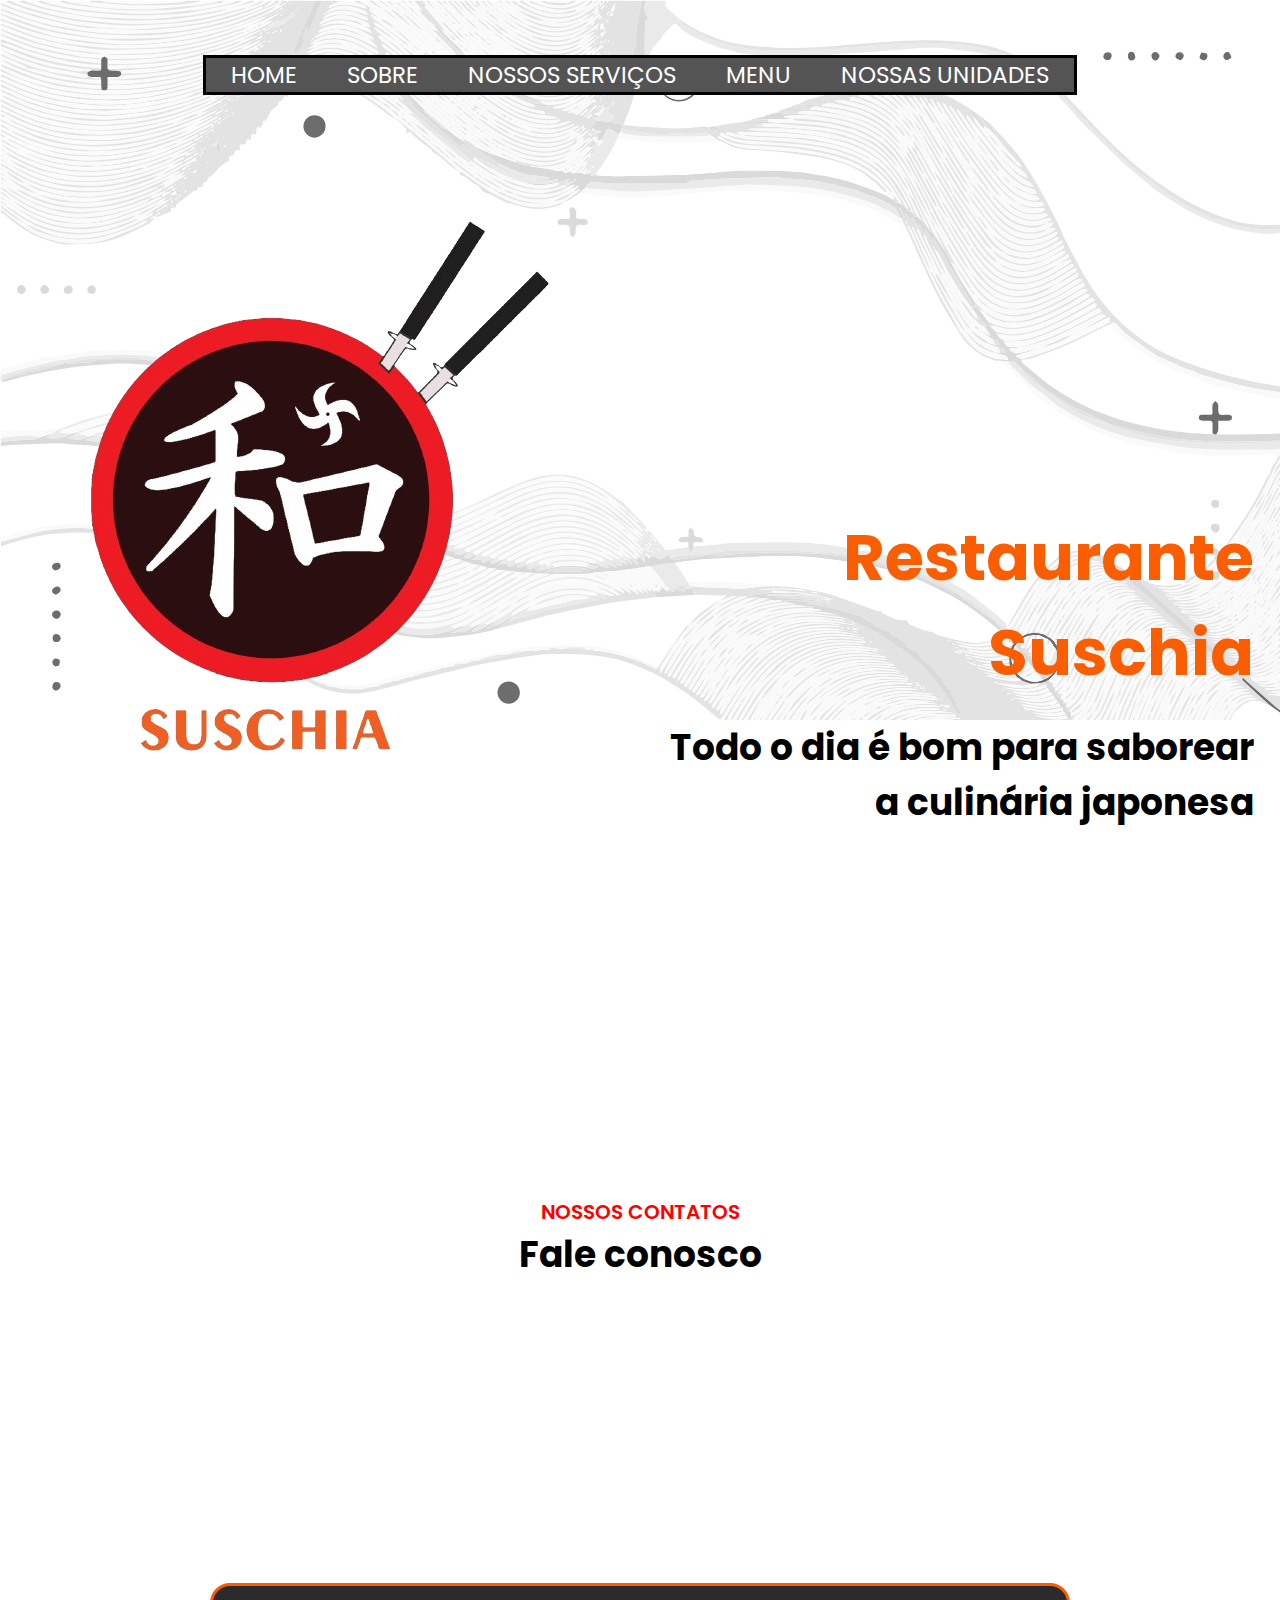
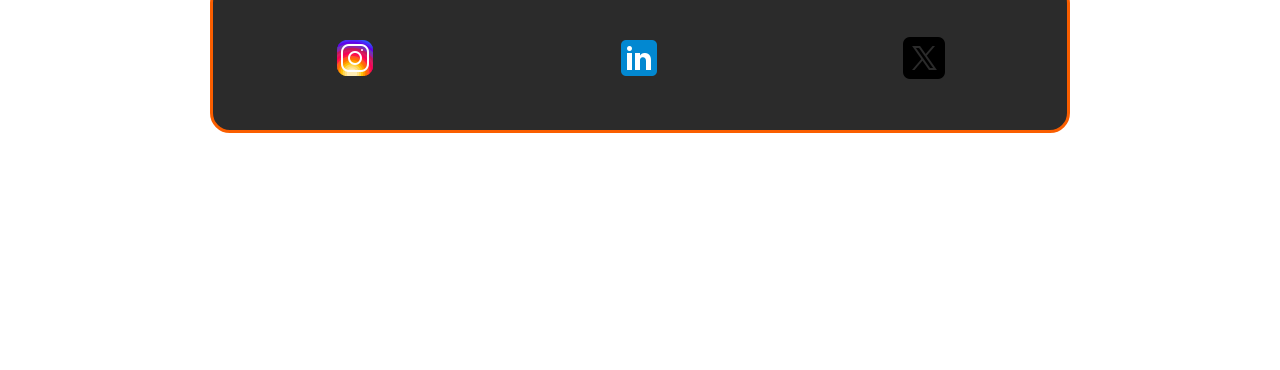
<file: index.html>
<!DOCTYPE hmtl>
<html lang="pt-br">
    <head>
        <meta charset="UTF-8">
        <meta http-equiv="X-UA-Compatible" content="IE=edge">
        <meta name="viewport" content="width=device-width, initial-scale=1.0"/>
        <title>Home.com</title>
        <link rel="stylesheet" href="SStyle.css">
        <link rel="stylesheet" href="https://cdnjs.cloudflare.com/ajax/libs/font-awesome/6.5.2/css/all.min.css"/>   
    </head>
    <body>

        <!--Aqui começa o home-->
        <section class="max-width bg" id="home">
            <div class="container">
                <div class="menu">
                    <div class="desktop-menu">
                        <ul>
                            <li><a href="index.html">HOME</a></li>
                            <li><a href="Sobre.html">SOBRE</a></li>
                            <li><a href="Serviços.html">NOSSOS SERVIÇOS</a></li>
                            <li><a href="Projeto.html">MENU</a></li>
                            <li><a href="Unidades.html">NOSSAS UNIDADES</a></li>
                        </ul>
                    </div>
                    <div class="mobile-menu" onclick="myFuction()">
                        <i class="fa-solid fa-bars color-preto"></i>
                        <ul id="myLinks">
                            <li><a href="index.html">HOME</a></li>
                            <li><a href="Sobre.html">SOBRE</a></li>
                            <li><a href="Serviços.html">NOSSOS SERVIÇOS</a></li>
                            <li><a href="Projeto.html">MENU</a></li>
                            <li><a href="Unidades.html">NOSSAS UNIDADES</a></li>
                        </ul>
                    </div>
                </div>
                <div class="call">
                    <div class="left">                       
                        <div class="container">
                            <img src="img/Logo_do_suschia-removebg-preview (2).png" id="">                               
                         </div>
                    </div>
                    <div class="right">
                        <h1 class="color-laranja text-gd">Restaurante Suschia</h1>
                        <h2 class="text-md color-preto">Todo o dia é bom para saborear a culinária japonesa</h2>
                    </div>
                </div>
            </div>
            <div class="container">
                <div class="content">
                    <div class="titulo">
                        <span class="text-title color-vermelho">NOSSOS CONTATOS</span>
                        <h2 class="text-md color-preto" id="fonte">Fale conosco</h2>
                    </div>
                    <div class="down" id="beb-1">
                        <a href="https://www.instagram.com/suschiaenterpriseltdabrasil/?next=%2F"><img src="img/icons8-instagram-48.png"></a>
                        <a href="https://www.linkedin.com/in/tv-novelas-hd-980542238/"><img src="img/icons8-linkedin-48.png"></a>
                        <a href="https://x.com/SushiaLtdt"><img src="img/icons8-twitterx-50.png"></a>
                    </div>
                </div>
            </div>
            <script>
               function myFuction(){
                var x = document.getElementById("myLinks")
                if (x.style.display === "block"){
                    x.style.display = "none";
                }else{
                    x.style.display = "block"
                }
               }
       
            </script>
            
        </section>

        <!--Aqui começa o about-->

        

        <!--Aqui começa o service-->
        
        
        
        
    </body>
</html>
</file>
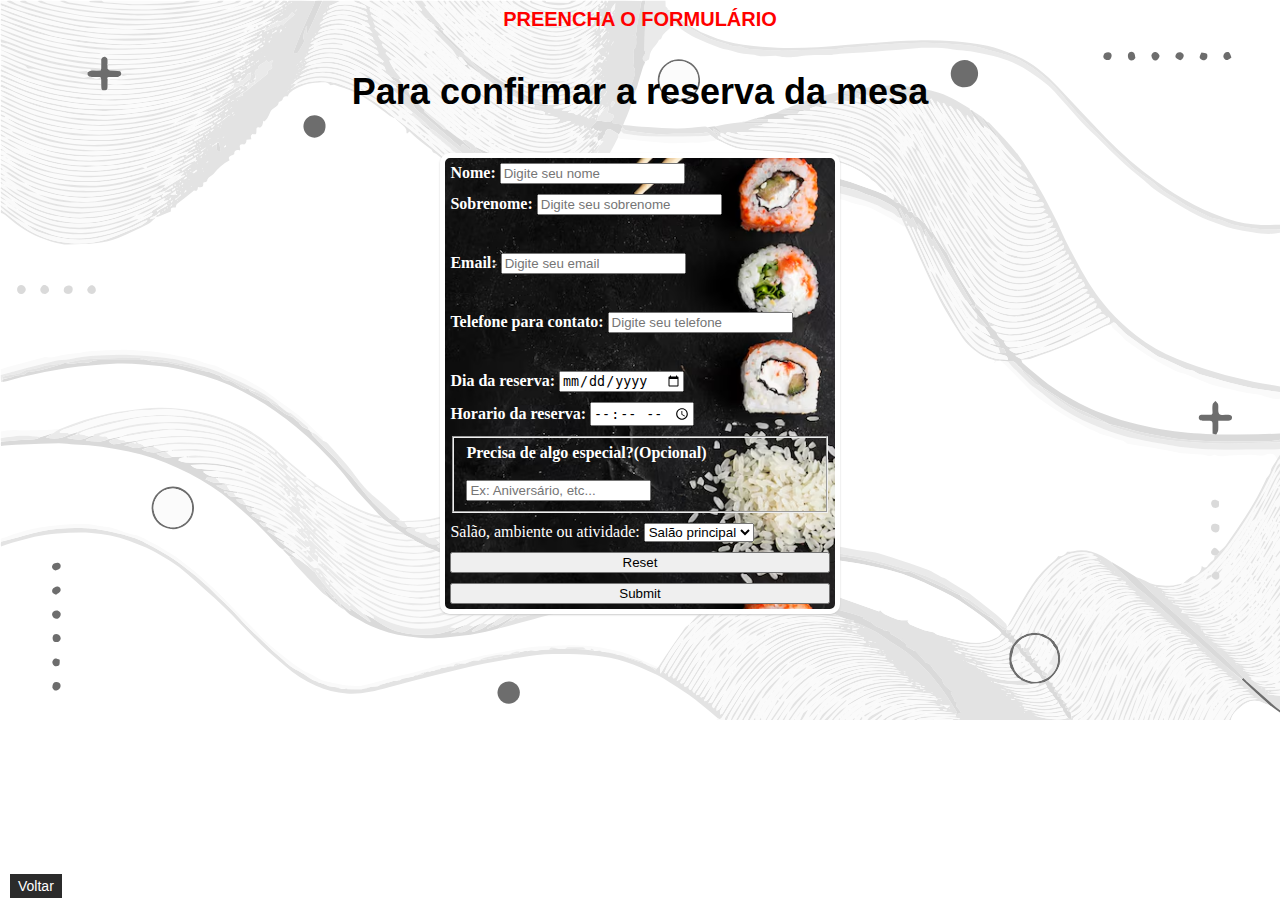
<file: Mesa.html>
<!DOCTYPE html>
<html lang="pt-br">
    <head>
        <meta charset="UTF-8">
        <title>Form.com</title>
        <link rel="stylesheet" href="Mesa.css">
        <meta name="viewport" content="width=device-width, initial-scale=1.0">
    </head>
    <body id="maine-lz">
        <span class="text-title">PREENCHA O FORMULÁRIO</span>
        <h2 class="text-md" id="letra">Para confirmar a reserva da mesa</h2>
        <form id="maine-ft">
          <div class="campo">
            <label for="nome"><strong>Nome:</strong></label>
            <input type="text" name="nome" id="nome" maxlength="30" placeholder="Digite seu nome" required=""></input>
            </div>
            <div class="campo">
               <label for="sobrenome"><strong>Sobrenome:</strong></label>
            <input type="text" name="sobrenome" id="sobrenome" maxlength="30" placeholder="Digite seu sobrenome" required="">
              </div>
        </fieldset>
        <br>
        <div class="campo">
              <label for="email"><strong>Email:</strong></label>
            <input type="email" name="email" id="email" maxlength="30" placeholder="Digite seu email">
        </div>
        <br>
        <div class="campo">
            <label for="telefone"><strong>Telefone para contato:</strong></label>
            <input type="telefone" name="telefone" id="telefone" maxlength="15" placeholder="Digite seu telefone" required="">
            <script>
              /* Máscaras ER */
            function mascara(o,f){
              v_obj=o
              v_fun=f
              setTimeout("execmascara()",1)
            }

            function execmascara(){
              v_obj.value=v_fun(v_obj.value)
            }

            function mtel(v){
             v=v.replace(/\D/g,""); //Remove tudo o que não é dígito
             v=v.replace(/^(\d{2})(\d)/g,"($1) $2"); //Coloca parênteses em volta dos dois primeiros dígitos
             v=v.replace(/(\d)(\d{4})$/,"$1-$2"); //Coloca hífen entre o quarto e o quinto dígitos
            return v;
            }

            function id( el ){
              return document.getElementById( el );
            }

            window.onload = function(){
              id('telefone').onkeyup = function(){
              mascara( this, mtel );
            }
          }
            </script>
        </div>
        <br>
          <div class="campo">
            <label for="senioridade"><strong>Dia da reserva:</strong></label>
            <input type="date"/>
          </div>
            <div class="campo">
              <label for="senioridade"><strong>Horario da reserva:</strong></label>
              <input type="time"/>
              </div>
            </div>
              
              
            </fieldset>
                
                <fieldset class="grupo">
                  <div class="campo">
                      <label><strong>Precisa de algo especial?(Opcional)</strong></label><br><br>
                      <label>
                      <input type="text" name="txtwebmaseter" placeholder="Ex: Aniversário, etc..." maxlength="30"/><br/>
                      </label>
                    </div>
                  </fieldset>
                  <div class="campo">
                    <label type="tecnologia1">Salão, ambiente ou atividade:</label>
                    <select>
                      <option 1>Salão principal</option>
                      <option 2>Lounge</option>
                    </select>
                  </div>
                  
              </div>
              
          <input type="reset"/>
          <input type="submit" id="a1" onclick="alert('Parabéns!, sua mesa foi reservada com sucesso!');document.getElementById('a1')"></li>
        </form>
        <a href="Projeto.html"><button id="back-to-top">Voltar</button></a>
    </body>
</html>
</file>
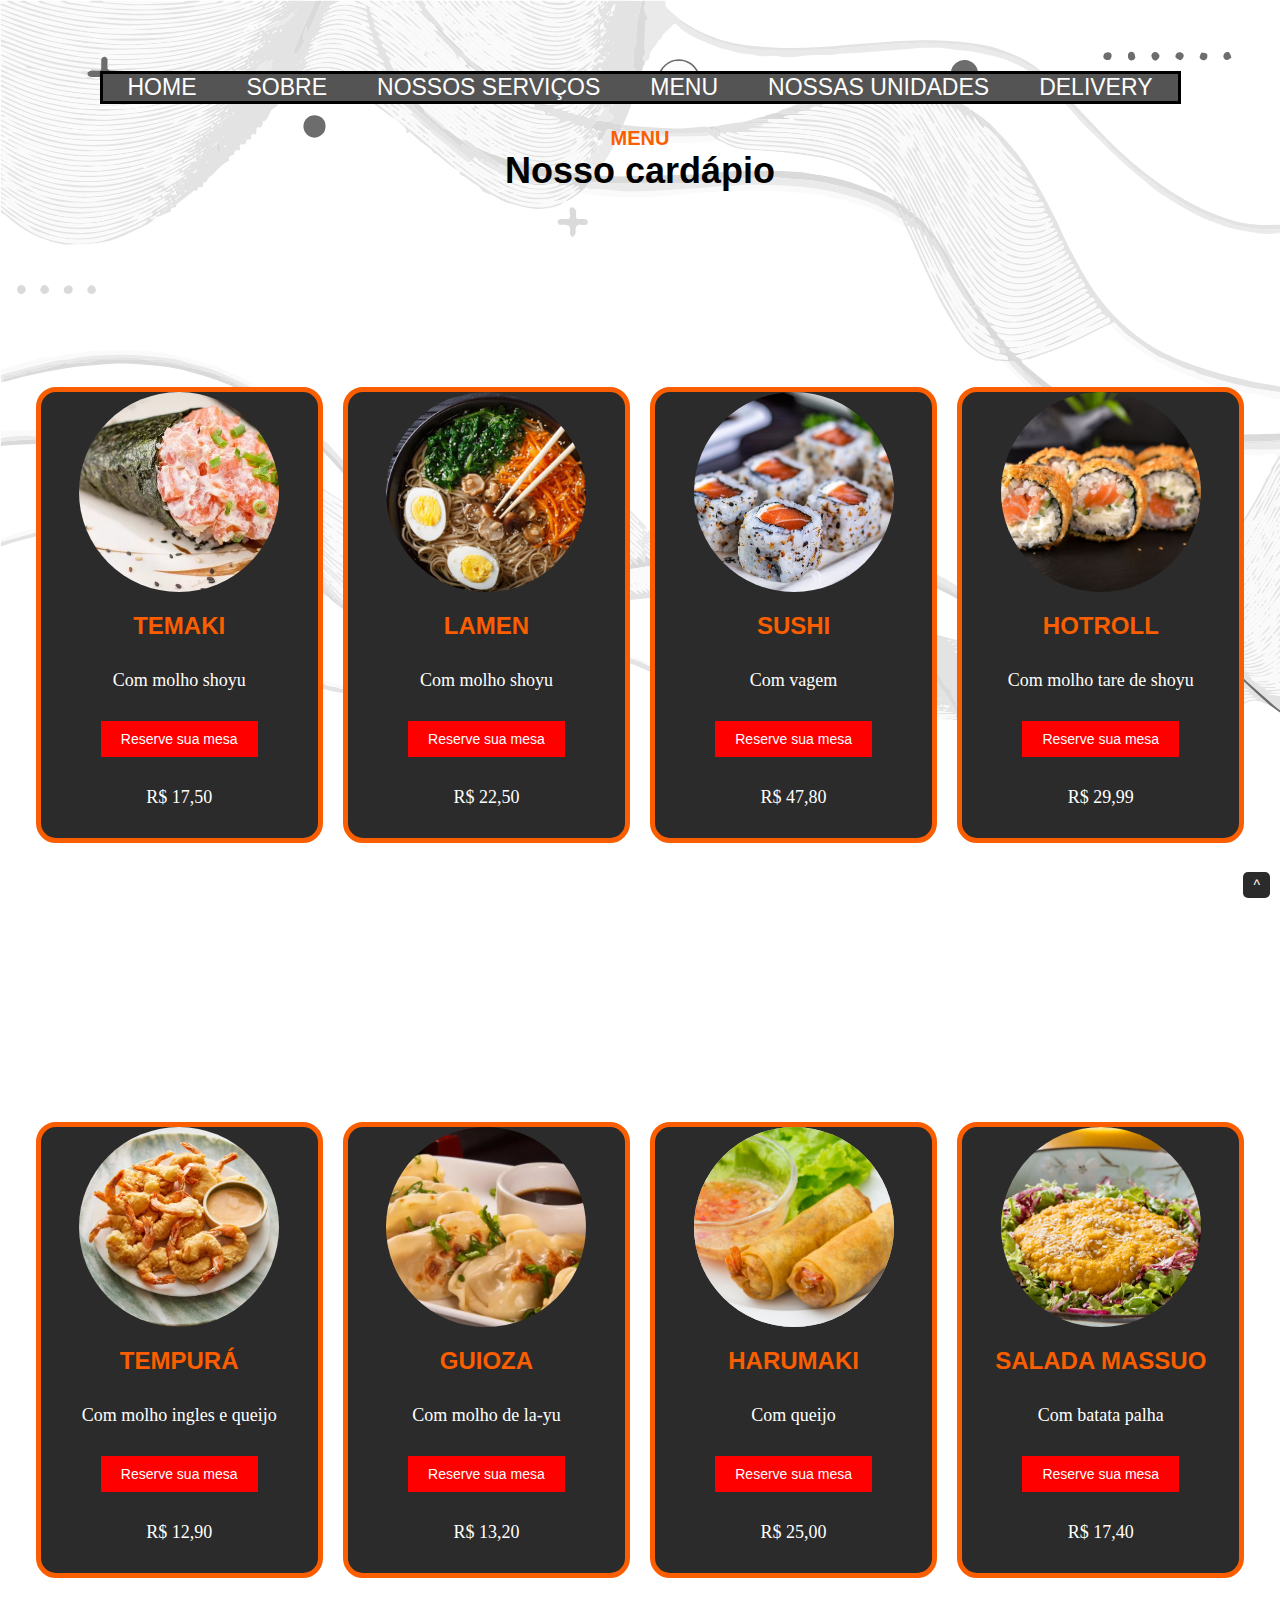
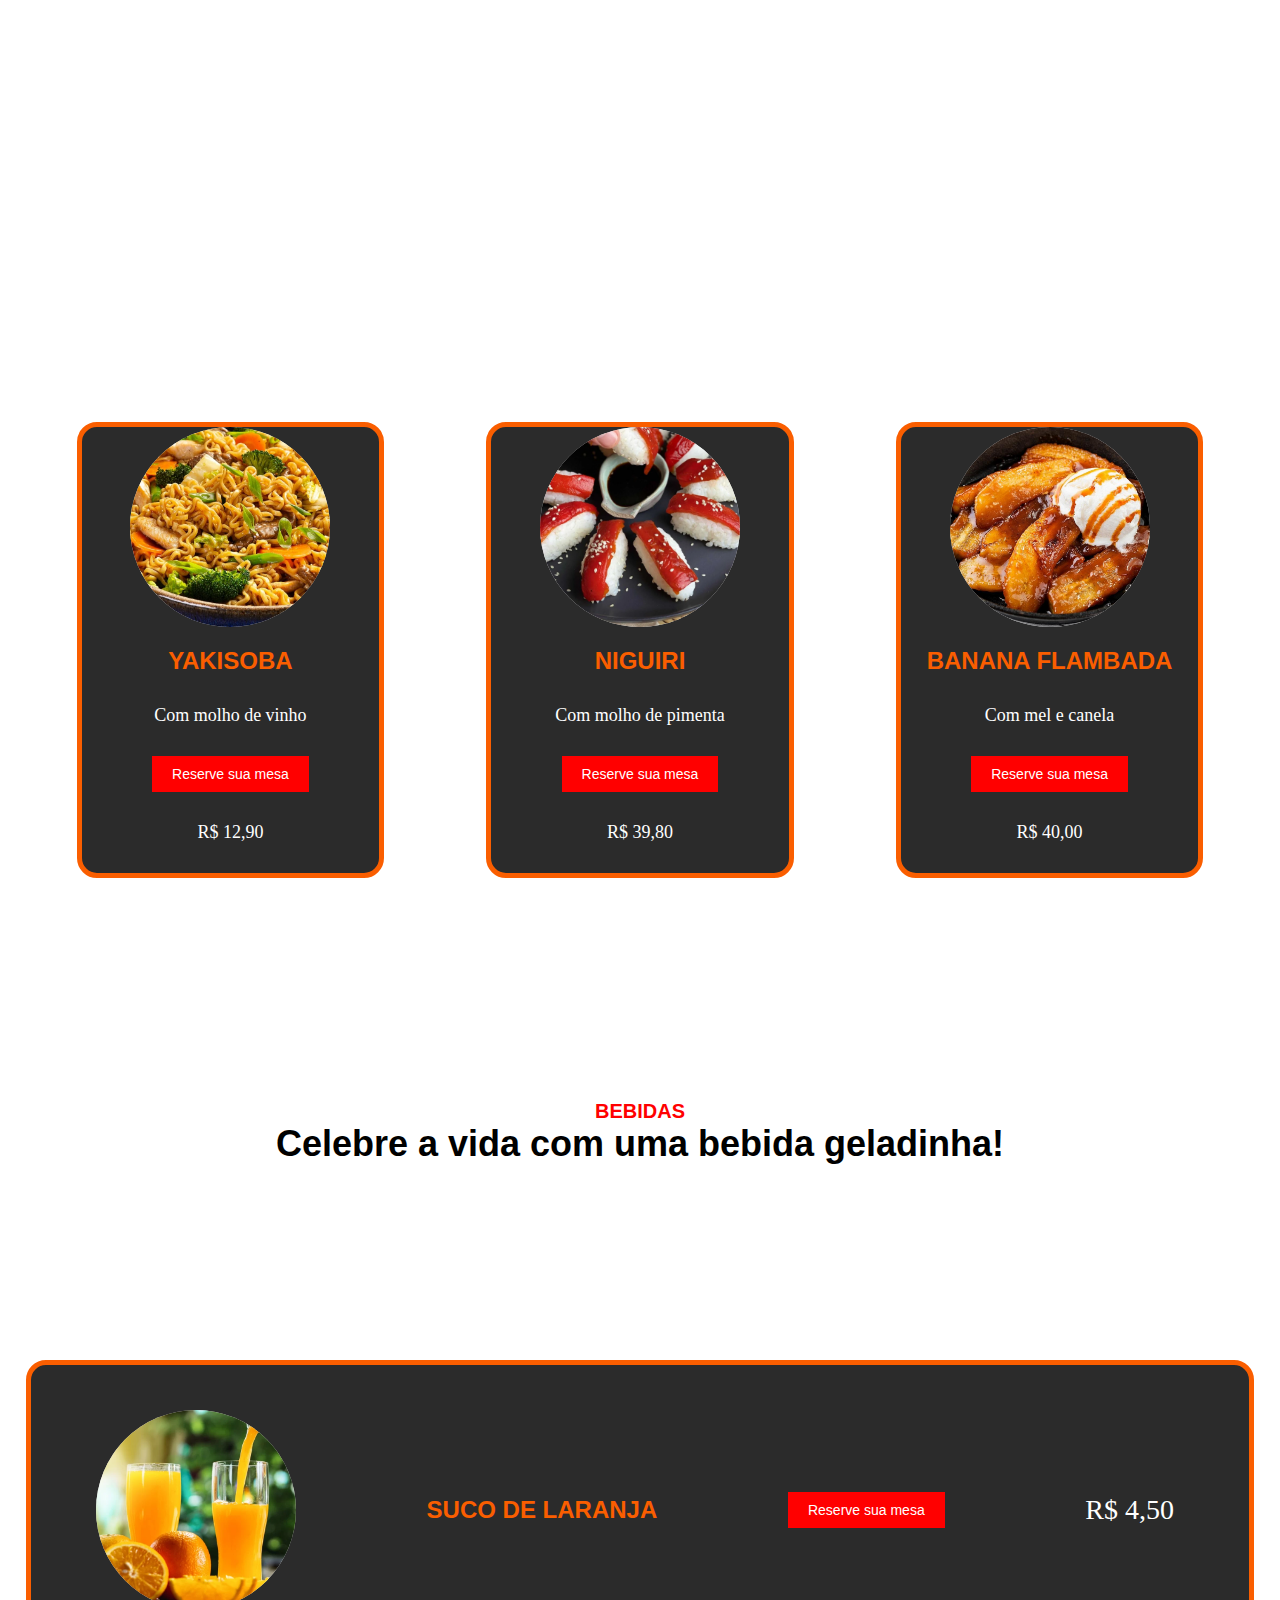
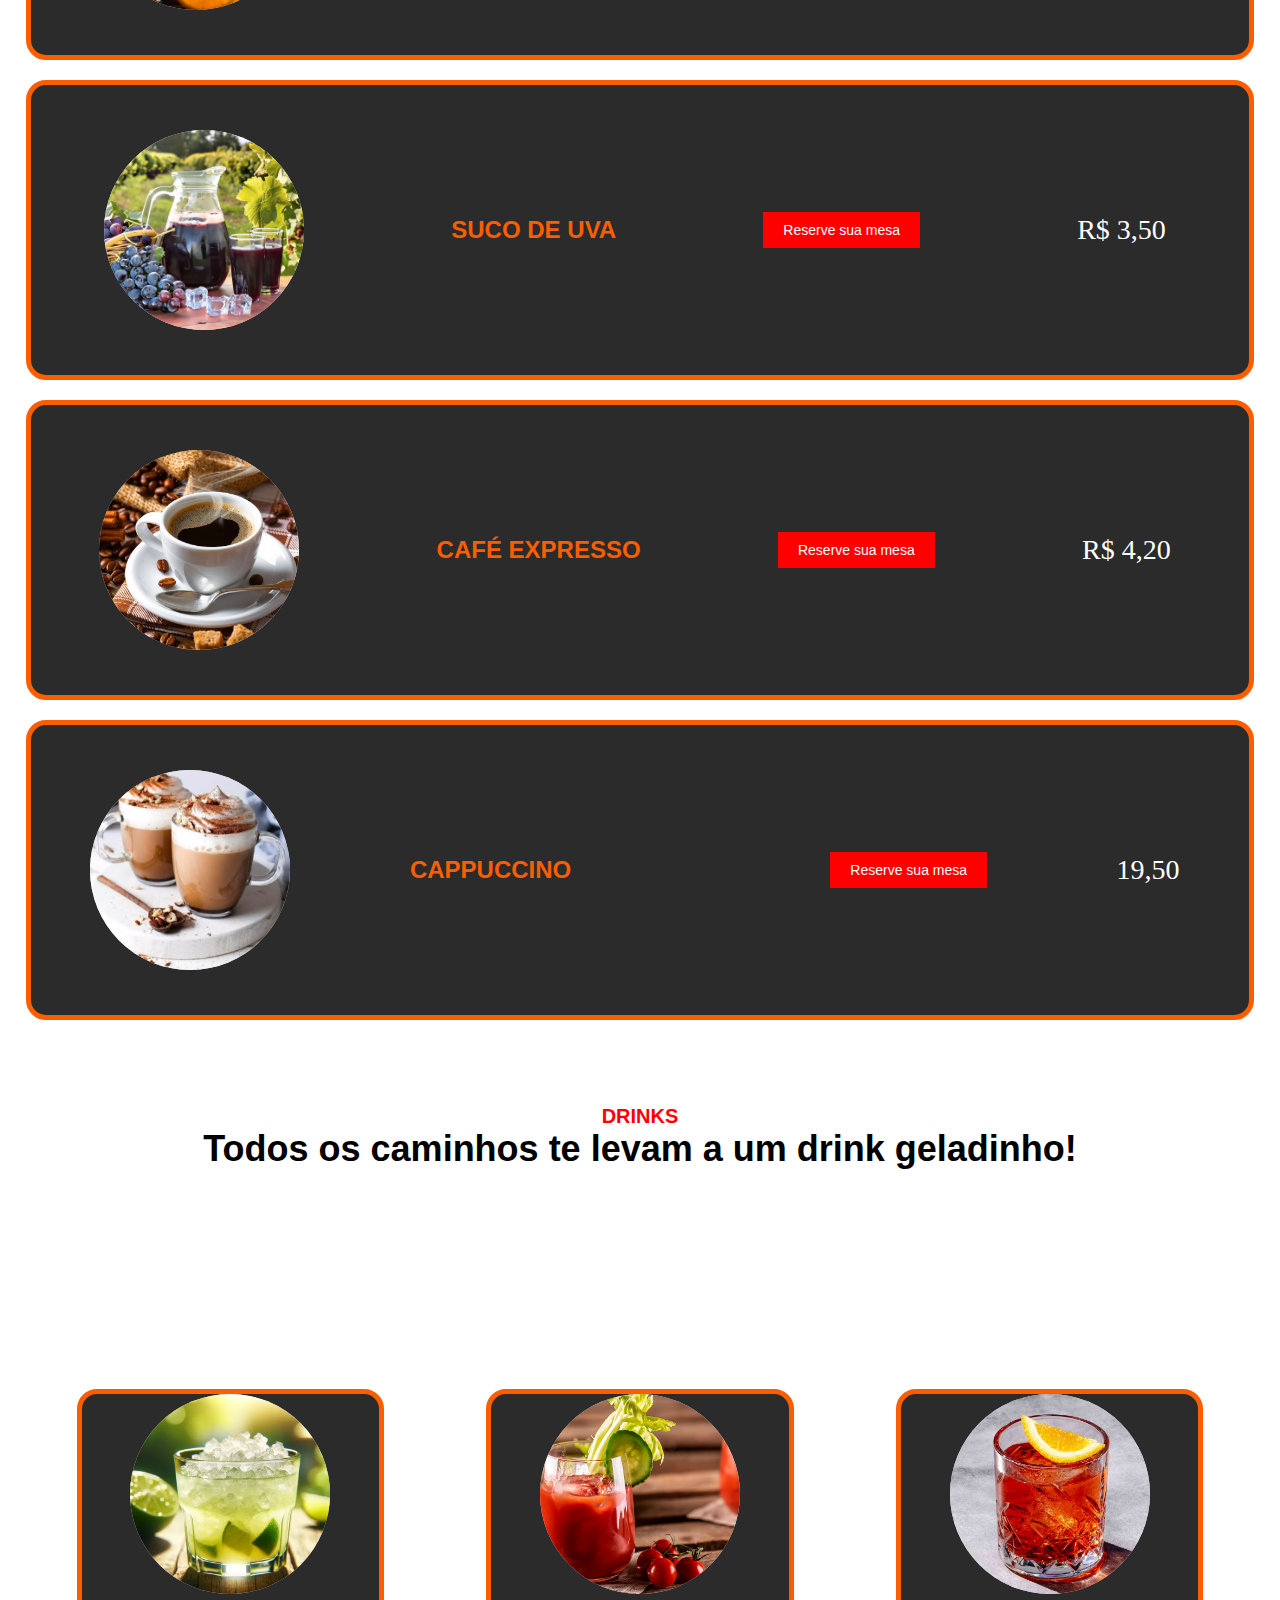
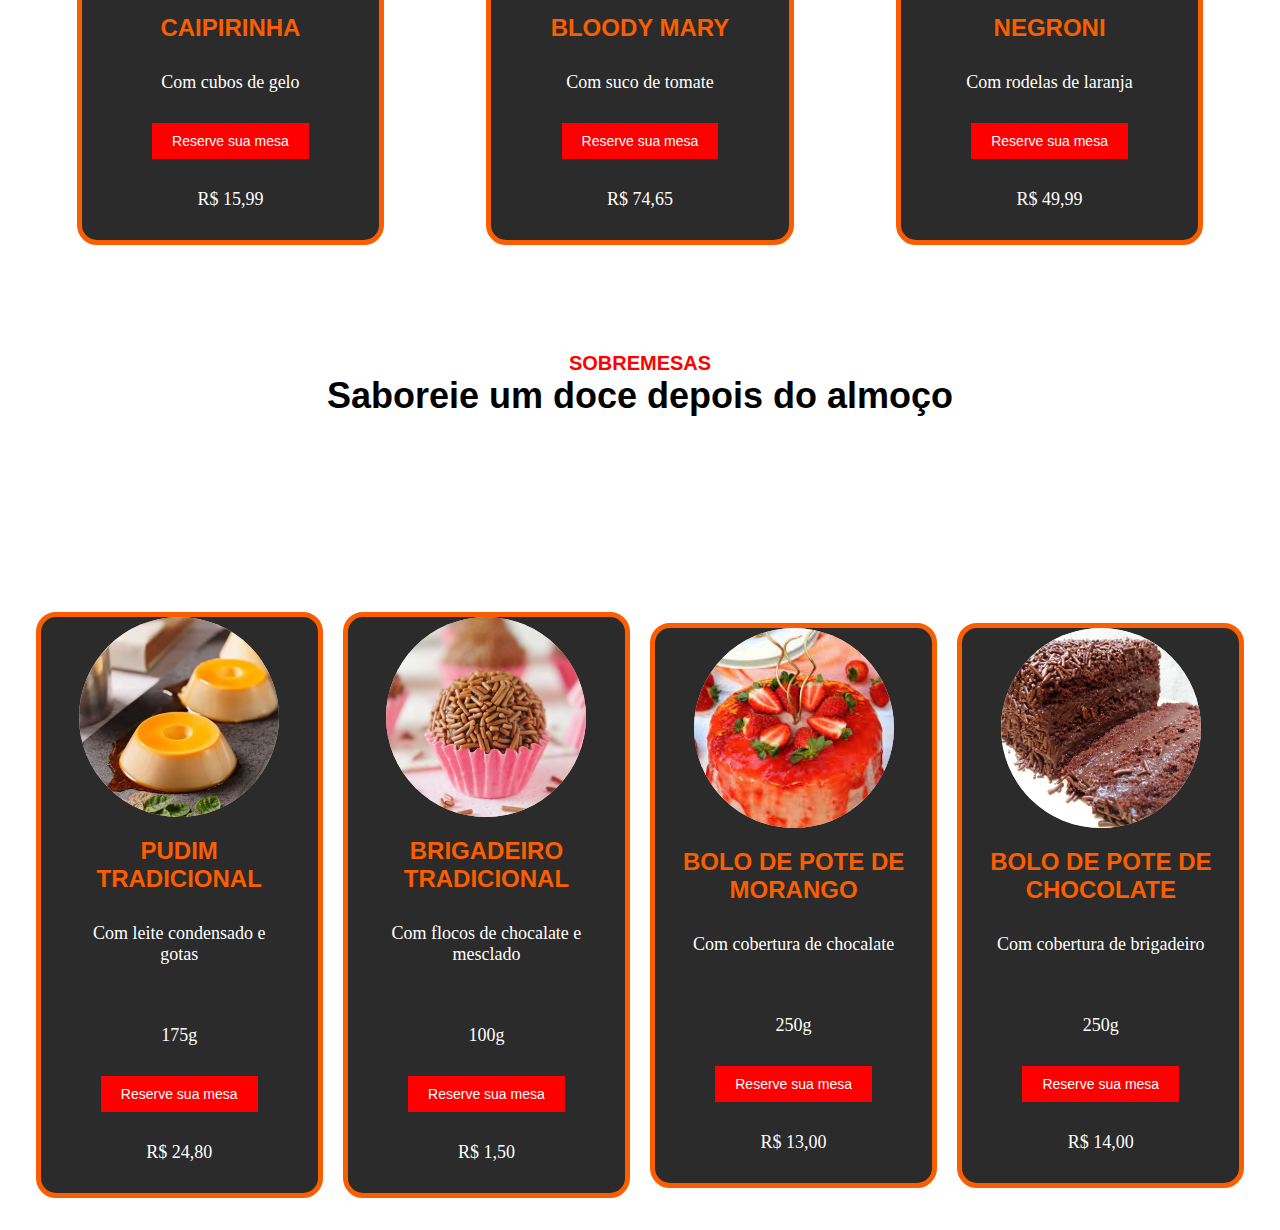
<file: Projeto.html>
<!DOCTYPE html>
<html lang="pt-br">
    <head>
        <meta charset="UTF-8">
        <meta http-equiv="X-UA-Compatible" content="IE-edge">
        <meta name="viewport" content="width-device-width, initial-scale=1.0"/>
        <title>Menu.com</title>
        <link rel="stylesheet" href="Projeto.css">
        <link rel="stylesheet" href="https://cdnjs.cloudflare.com/ajax/libs/font-awesome/6.5.2/css/all.min.css"/>
    </head>
    <body>

        <!--Inicio do Cardapio-->
        <section class="max-width bg" id="service">
            <div class="container">
                <div class="content">
                    <div class="menu">
                        <div class="desktop-menu">
                            <ul>
                                <li><a href="file:///C:/Users/meu%20micro/Desktop/Projeto%20int%201DS/index.html">HOME</a></li>
                                <li><a href="file:///C:/Users/meu%20micro/Desktop/Projeto%20int%201DS/Sobre.html">SOBRE</a></li>
                                <li><a href="file:///C:/Users/meu%20micro/Desktop/Projeto%20int%201DS/Servi%C3%A7os.html">NOSSOS SERVIÇOS</a></li>
                                <li><a href="file:///C:/Users/meu%20micro/Desktop/Projeto%20int%201DS/Projeto.html">MENU</a></li>
                                <li><a href="file:///C:/Users/meu%20micro/Desktop/Projeto%20int%201DS/Unidades.html">NOSSAS UNIDADES</a></li>
                                <li><a href="file:///C:/Users/meu%20micro/Desktop/Projeto%20int%201DS/Projform.html">DELIVERY</a></li>
                            </ul>
                        </div>
                        <div class="mobile-menu" onclick="myFuction()">
                            <i class="fa-solid fa-bars color-preto"></i>
                            <ul id="myLinks">
                                <li><a href="file:///C:/Users/meu%20micro/Desktop/Projeto%20int%201DS/index.html">HOME</a></li>
                                <li><a href="file:///C:/Users/meu%20micro/Desktop/Projeto%20int%201DS/Sobre.html">SOBRE</a></li>
                                <li><a href="file:///C:/Users/meu%20micro/Desktop/Projeto%20int%201DS/Servi%C3%A7os.html">NOSSOS SERVIÇOS</a></li>
                                <li><a href="file:///C:/Users/meu%20micro/Desktop/Projeto%20int%201DS/Projeto.html">MENU</a></li>
                                <li><a href="file:///C:/Users/meu%20micro/Desktop/Projeto%20int%201DS/Unidades.html">NOSSAS UNIDADES</a></li>
                                <li><a href="file:///C:/Users/meu%20micro/Desktop/Projeto%20int%201DS/Projform.html">DELIVERY</a></li>
                            </ul>
                        </div>
                    </div>
                    <div class="titulo">
                        <span class="text-title color-laranja">MENU</span>
                        <h2 class="text-md color-preto">Nosso cardápio</h2>
                    </div>
                    <div class="down">
                        <div class="box">
                            <img src="img/temaki.webp" onclick="alert('Ingredientes: Filé de salmão, Folhas de nori, Arroz, Água, Cebolinha, Wasaby e Cream creese.');">
                            <h2 class="color-laranja">TEMAKI</h2>
                            <p class="text-md">Com molho shoyu</p>
                            <a href="file:///C:/Users/meu%20micro/Desktop/Projeto%20int%201DS/Mesa.html"><button>Reserve sua mesa</button></a>
                            <p>R$ 17,50</p>
                        </div>
                        <div class="box">
                            <img src="img/lamen-tudo-sobre-essa-maravilha-gastronomica.jpg" onclick="alert('Ingredientes: Macarrão chinês, Lombo de porco cozido fatiado, Ovos cozidos, Massa de peixe, Alga nori, Água, Caldo de creme de porco, Caldo de galinha, Gengibre ralado e Cebolinha.');">
                            <h2 class="color-laranja">LAMEN</h2>
                            <p class="text-md">Com molho shoyu</p>
                            <a href="file:///C:/Users/meu%20micro/Desktop/Projeto%20int%201DS/Mesa.html"><button>Reserve sua mesa</button></a>
                            <p>R$ 22,50</p>
                        </div>
                        <div class="box">
                            <img src="img/sushi.jpg" onclick="alert('Ingredientes: Arroz japonês, Água, Vinagre japonês, Sal, Peixe bonito, Cenoura e Shoyu.');">
                            <h2 class="color-laranja">SUSHI</h2>
                            <p class="text-md">Com vagem</p>
                            <a href="file:///C:/Users/meu%20micro/Desktop/Projeto%20int%201DS/Mesa.html"><button>Reserve sua mesa</button></a>
                            <p>R$ 47,80</p>
                        </div>
                        <div class="box">
                            <img src="img/hotrull.jpg" onclick="alert('Ingredientes: Farinha panko, Água gelada, Açucar, Farinha de trigo, Sal, Gohan, Alga nori, Salmão e Cream cheese.')">
                            <h2 class="color-laranja">HOTROLL</h2>
                            <p class="text-md">Com molho tare de shoyu</p>
                            <a href="file:///C:/Users/meu%20micro/Desktop/Projeto%20int%201DS/Mesa.html"><button>Reserve sua mesa</button></a>
                            <p>R$ 29,99</p>
                        </div>
                    </div>
                </div>
            </div>
            <div class="container">
               <div class="content">
                    <div class="down">
                        <div class="box">
                            <img src="img/Tempra.jpg" onclick="alert('Ingredientes: Cebola, Cebolinha, Camarão e Repolho.')">
                            <h2 class="color-laranja">TEMPURÁ</h2>
                            <p class="text-md">Com molho ingles e queijo</p>
                            <a href="file:///C:/Users/meu%20micro/Desktop/Projeto%20int%201DS/Mesa.html"><button>Reserve sua mesa</button></a>
                            <p>R$ 12,90</p>
                        </div>
                        <div class="box">
                            <img src="img/guioza.webp" onclick="alert('Ingredientes: Farinha de trigo, Água, Sal, Cebolinha, Repolho, Shiitake, Lombo suíno, Óleo de gergilim, Shoyu, Sake, Pimenta do reino, Alho, Gengibre, Vinagre de arroz e Óleo vegetal.')">
                            <h2 class="color-laranja">GUIOZA</h2>
                            <p class="text-md">Com molho de la-yu</p>
                            <a href="file:///C:/Users/meu%20micro/Desktop/Projeto%20int%201DS/Mesa.html"><button>Reserve sua mesa</button></a>
                            <p>R$ 13,20</p>
                        </div>
                        <div class="box">
                            <img src="img/harumaki.png" onclick="alert('Ingredientes: Sopa de molho de soja, Cebola, Repolho, Cenoura, Saquê, Amido de milho e Óleo de gergilim.');">
                            <h2 class="color-laranja">HARUMAKI</h2>
                            <p class="text-md">Com queijo</p>
                            <a href="file:///C:/Users/meu%20micro/Desktop/Projeto%20int%201DS/Mesa.html"><button>Reserve sua mesa</button></a>
                            <p>R$ 25,00</p>
                        </div>
                        <div class="box">
                            <img src="img/slada massuo.jpg" onclick="alert('Ingredientes: Repolho, Cenoura e Cheiro verde.')">
                            <h2 class="color-laranja">SALADA MASSUO</h2>
                            <p class="text-md">Com batata palha</p>
                            <a href="file:///C:/Users/meu%20micro/Desktop/Projeto%20int%201DS/Mesa.html"><button>Reserve sua mesa</button></a>
                            <p>R$ 17,40</p>
                        </div>
                    </div>
                </div>
            </div>
            <div class="container" id="container">
                <div class="content">
                    <div class="down">
                        <div class="box">
                            <img src="img/yakisopa.jpg" onclick="alert('Ingredientes: Macarrão, Peito de frango, Óleo de gergilim, Brócolis, Cenoura, Couve-flor, Pimentão, Alho, Shoyu e Amido de milho.')">
                            <h2 class="color-laranja">YAKISOBA</h2>
                            <p class="text-md">Com molho de vinho</p>
                            <a href="file:///C:/Users/meu%20micro/Desktop/Projeto%20int%201DS/Mesa.html"><button>Reserve sua mesa</button></a>
                            <p>R$ 12,90</p>
                        </div>
                        <div class="box">
                            <img src="img/niguiri.webp" onclick="alert('Ingredientes: Salmão, Arroz japonês, Atum, Abadejo, Wasabi e Conserva de gengibre.')">
                            <h2 class="color-laranja">NIGUIRI</h2>
                            <p class="text-md">Com molho de pimenta</p>
                            <a href="file:///C:/Users/meu%20micro/Desktop/Projeto%20int%201DS/Mesa.html"><button>Reserve sua mesa</button></a>
                            <p>R$ 39,80</p>
                        </div>
                        <div class="box">
                            <img src="img/banana.jpg" onclick="alert('Ingredientes: Banana prata, Manteiga, Açucar, Caldo de laranja e Rum.')">
                            <h2 class="color-laranja">BANANA FLAMBADA</h2>
                            <p class="text-md">Com mel e canela</p>
                            <a href="file:///C:/Users/meu%20micro/Desktop/Projeto%20int%201DS/Mesa.html"><button>Reserve sua mesa</button></a>
                            <p>R$ 40,00</p>
                        </div>
                    </div>
                </div>
            </div>
            <div class="container">
                <div class="content">
                        <div class="titulo">
                            <span class="text-title color-vermelho">BEBIDAS</span>
                            <h2 class="text-md color-preto">Celebre a vida com uma bebida geladinha!</h2>
                        </div>
                            <div class="down2" id="beb">
                            <img src="img/suco de laranja.webp" width="280" height="160">
                            <h2 class="color-laranja">SUCO DE LARANJA</h2>
                            <a href="file:///C:/Users/meu%20micro/Desktop/Projeto%20int%201DS/Mesa.html"><button>Reserve sua mesa</button></a>
                            <p id="luiz">R$ 4,50</p>
                        </div>
                        <div class="down2" id="beb">
                            <img src="img/suco de uva.webp" width="280" height="160">
                            <h2 class="color-laranja">SUCO DE UVA</h2>
                            <a href="file:///C:/Users/meu%20micro/Desktop/Projeto%20int%201DS/Mesa.html"><button>Reserve sua mesa</button></a>
                            <p id="luiz">R$ 3,50</p>
                        </div>
                        <div class="down2" id="beb">
                            <img src="img/cafe.webp" width="280" height="160">
                            <h2 class="color-laranja">CAFÉ EXPRESSO</h2>
                            <a href="file:///C:/Users/meu%20micro/Desktop/Projeto%20int%201DS/Mesa.html"><button>Reserve sua mesa</button></a>
                            <p id="luiz">R$ 4,20</p>
                        </div>
                        <div class="down2" id="beb">
                            <img src="img/cappuccino.webp" width="280" height="160">
                            <h2 class="color-laranja">CAPPUCCINO</h2>
                            <p class="text-md"></p>
                            <a href="file:///C:/Users/meu%20micro/Desktop/Projeto%20int%201DS/Mesa.html"><button>Reserve sua mesa</button></a>
                            <p id="luiz">19,50</p>
                        </div>
                    </div>
                </div>
            </div>
            <div class="container">
                <div class="content">
                        <div class="titulo">
                            <span class="text-title color-vermelho">DRINKS</span>
                            <h2 class="text-md color-preto">Todos os caminhos te levam a um drink geladinho!</h2>
                        </div>
                        <div class="down">
                        <div class="box">
                            <img src="img/caipirinha.webp" onclick="alert('Ingredientes: Cachaça, Limão e Açucar.')">
                            <h2 class="color-laranja">CAIPIRINHA</h2>
                            <p class="text-md">Com cubos de gelo</p>
                            <a href="file:///C:/Users/meu%20micro/Desktop/Projeto%20int%201DS/Mesa.html"><button>Reserve sua mesa</button></a>
                            <p>R$ 15,99</p>
                        </div>
                        <div class="box">
                           <img src="img/bloody-mary.jpg" onclick="alert('Ingredientes: Vodca, Salsão, Limão, Molho inglês, Coentro e Sal.')">
                           <h2 class="color-laranja">BLOODY MARY</h2>
                           <p class="text-md">Com suco de tomate</p>
                           <a href="file:///C:/Users/meu%20micro/Desktop/Projeto%20int%201DS/Mesa.html"><button>Reserve sua mesa</button></a>
                           <p>R$ 74,65</p>
                        </div>
                        <div class="box">
                            <img src="img/negroni.jpg" onclick="alert('Ingredientes: Gim, Campari e Vermeute tinto.')">
                            <h2 class="color-laranja">NEGRONI</h2>
                            <p class="text-md">Com rodelas de laranja</p>
                            <a href="file:///C:/Users/meu%20micro/Desktop/Projeto%20int%201DS/Mesa.html"><button>Reserve sua mesa</button></a>
                            <p>R$ 49,99</p>
                         </div>
                    </div>
                </div>
            </div>
            <div class="container">
                <div class="content">
                    <div class="titulo">
                        <span class="text-title color-vermelho">SOBREMESAS</span>
                        <h2 class="text-md color-preto">Saboreie um doce depois do almoço</h2> 
                    </div>
                    <div class="down">
                    <div class="box">
                        <img src="img/pudim.webp" onclick="alert('Ingredientes: Açucar, Leite condensado, Leite e Ovos.')">
                        <h2 class="color-laranja">PUDIM TRADICIONAL</h2>
                        <p class="text-md">Com leite condensado e gotas</p>
                        <p class="text-md">175g</p>
                        <a href="file:///C:/Users/meu%20micro/Desktop/Projeto%20int%201DS/Mesa.html"><button>Reserve sua mesa</button></a>
                        <p>R$ 24,80</p>
                    </div>
                    <div class="box">
                        <img src="img/brigadeiro.webp" onclick="alert('Ingredientes: Manteiga, Leite condensado, Chocolate em pó e Granulado de chocolate.')">
                        <h2 class="color-laranja">BRIGADEIRO TRADICIONAL</h2>
                        <p class="text-md">Com flocos de chocalate e mesclado</p>
                        <p class="text-md">100g</p>
                        <a href="file:///C:/Users/meu%20micro/Desktop/Projeto%20int%201DS/Mesa.html"><button>Reserve sua mesa</button></a>
                        <p>R$ 1,50</p>
                    </div>
                    <div class="box">
                        <img src="img/bolo de morango.jfif" onclick="alert('Ingredientes: Água, Nesquick, Manteiga, Açucar, Farinha de trigo, Fermento e Morango.')">
                        <h2 class="color-laranja">BOLO DE POTE DE MORANGO</h2>
                        <p class="text-md">Com cobertura de chocalate</p>
                        <p class="text-md">250g</p>
                        <a href="file:///C:/Users/meu%20micro/Desktop/Projeto%20int%201DS/Mesa.html"><button>Reserve sua mesa</button></a>
                        <p>R$ 13,00</p>
                    </div>
                    <div class="box">
                        <img src="img/bolo de chocolate.jpg" onclick="alert('Ingredientes: Ovos, Açucar, Óleo, Chocolate em pó, Farinha de trigo, Água quente e Fermento.')">
                        <h2 class="color-laranja">BOLO DE POTE DE CHOCOLATE</h2>
                        <p class="text-md">Com cobertura de brigadeiro</p>
                        <p class="text-md">250g</p>
                        <a href="file:///C:/Users/meu%20micro/Desktop/Projeto%20int%201DS/Mesa.html"><button>Reserve sua mesa</button></a>
                        <p>R$ 14,00</p>
                    </div>
                </div>
            </div>
            <button id="back-to-top">^</button></a>
        <script>

            var btn = document.querySelector("#back-to-top");

            btn.addEventListener("click", function() {
                window.scrollTo(0,0);
            })

            function myFuction(){
                var x = document.getElementById("myLinks")
                if (x.style.display === "block"){
                    x.style.display = "none";
                }else{
                    x.style.display = "block"
                }
               }
        </script>
    </body>
</html>
</file>
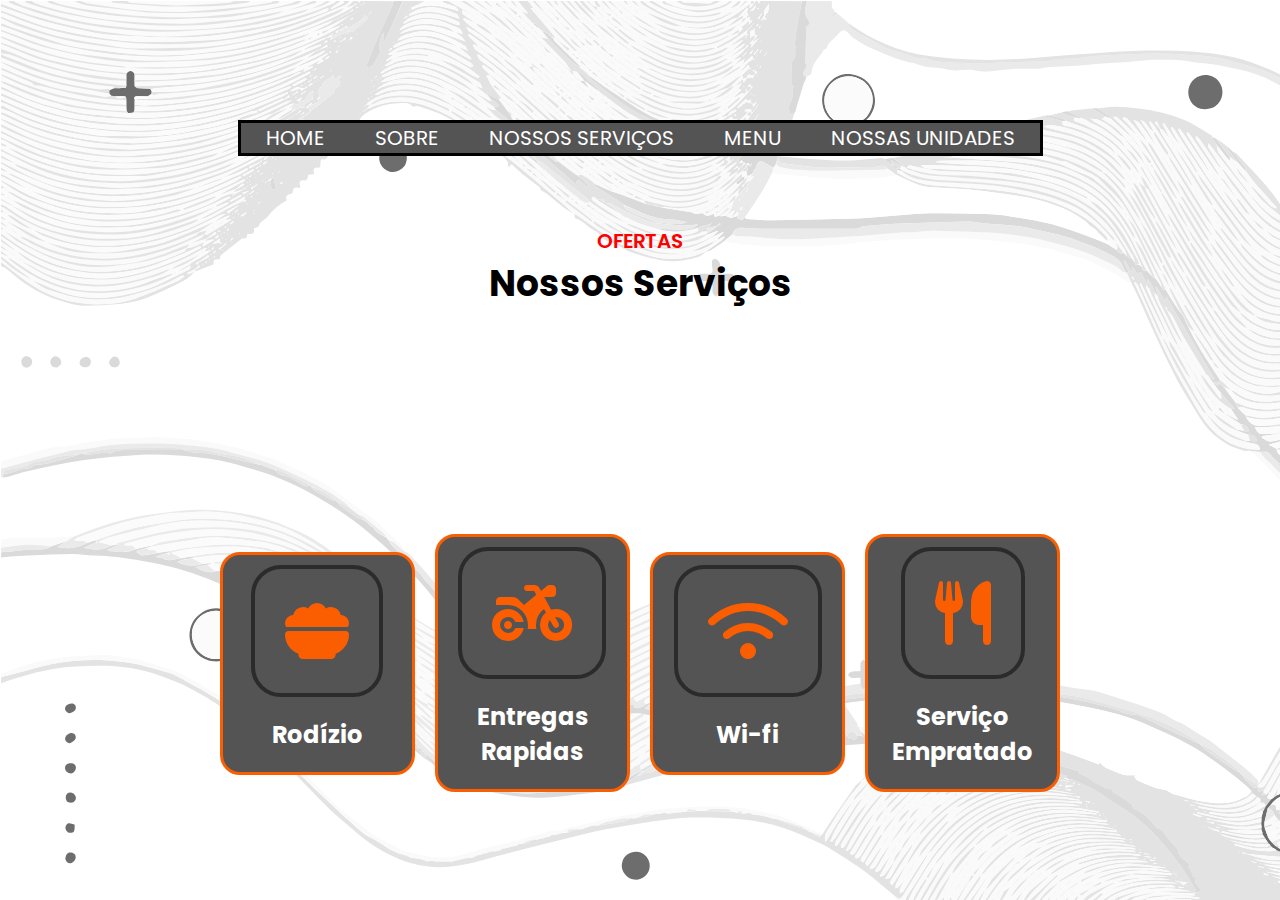
<file: Serviços.html>
<!DOCTYPE hmtl>
<html lang="pt-br">
    <head>
        <meta charset="UTF-8">
        <meta http-equiv="X-UA-Compatible" content="IE=edge">
        <meta name="viewport" content="width=device-width, initial-scale=1.0"/>
        <title>Serviços.com</title>
        <link rel="stylesheet" href="Serviços.css">
        <link rel="stylesheet" href="https://cdnjs.cloudflare.com/ajax/libs/font-awesome/6.5.2/css/all.min.css"/>
    </head>
    <body>
        <section class="max-width bg" id="service">
            <div class="container">
                <div class="content">
                    <div class="menu">
                        <div class="desktop-menu">
                            <ul>
                               <li><a href="index.html">HOME</a></li>
                               <li><a href="Sobre.html">SOBRE</a></li>
                               <li><a href="Serviços.html">NOSSOS SERVIÇOS</a></li>
                               <li><a href="Projeto.html">MENU</a></li>
                               <li><a href="Unidades.html">NOSSAS UNIDADES</a></li>
                            </ul>
                        </div>
                        <div class="mobile-menu" onclick="myFuction()">
                            <i class="fa-solid fa-bars color-preto"></i>
                            <ul id="myLinks">
                                <li><a href="index.html">HOME</a></li>
                               <li><a href="Sobre.html">SOBRE</a></li>
                               <li><a href="Serviços.html">NOSSOS SERVIÇOS</a></li>
                               <li><a href="Projeto.html">MENU</a></li>
                               <li><a href="Unidades.html">NOSSAS UNIDADES</a></li>
                            </ul>
                        </div>  
                    </div>
                    <div class="titulo">
                        <span class="text-title color-vermelho">OFERTAS</span>
                        <h2 class="text-md color-preto">Nossos Serviços</h2>
                    </div>
                    <div class="down">
                        <div class="box" id="beb-2">
                            <i class="fa-solid fa-bowl-food text-gd color-laranja"></i>
                            <h2 class="color-branco">Rodízio</h2>
                            <p></p>
                        </div>
                        <div class="box" id="beb-2">
                            <i class="fa-solid fa-motorcycle text-gd color-laranja"></i>
                            <h2 class="color-branco">Entregas Rapidas</h2>
                            <p></p>
                        </div>
                        <div class="box" id="beb-2">
                            <i class="fa-solid fa-wifi text-gd color-laranja"></i>
                            <h2 class="color-branco">Wi-fi</h2>
                            <p></p>
                        </div>
                        <div class="box" id="beb-2">
                            <i class="fa-solid fa-utensils text-gd color-laranja"></i>
                            <h2 class="color-branco">Serviço Empratado</h2>
                            <p></p>
                        </div>
                    </div>
                </div>
            </div>
            <script>
                function myFuction(){
                var x = document.getElementById("myLinks")
                if (x.style.display === "block"){
                    x.style.display = "none";
                }else{
                    x.style.display = "block"
                }
               }
            </script>
        </section>
    </body>
</html>
</file>
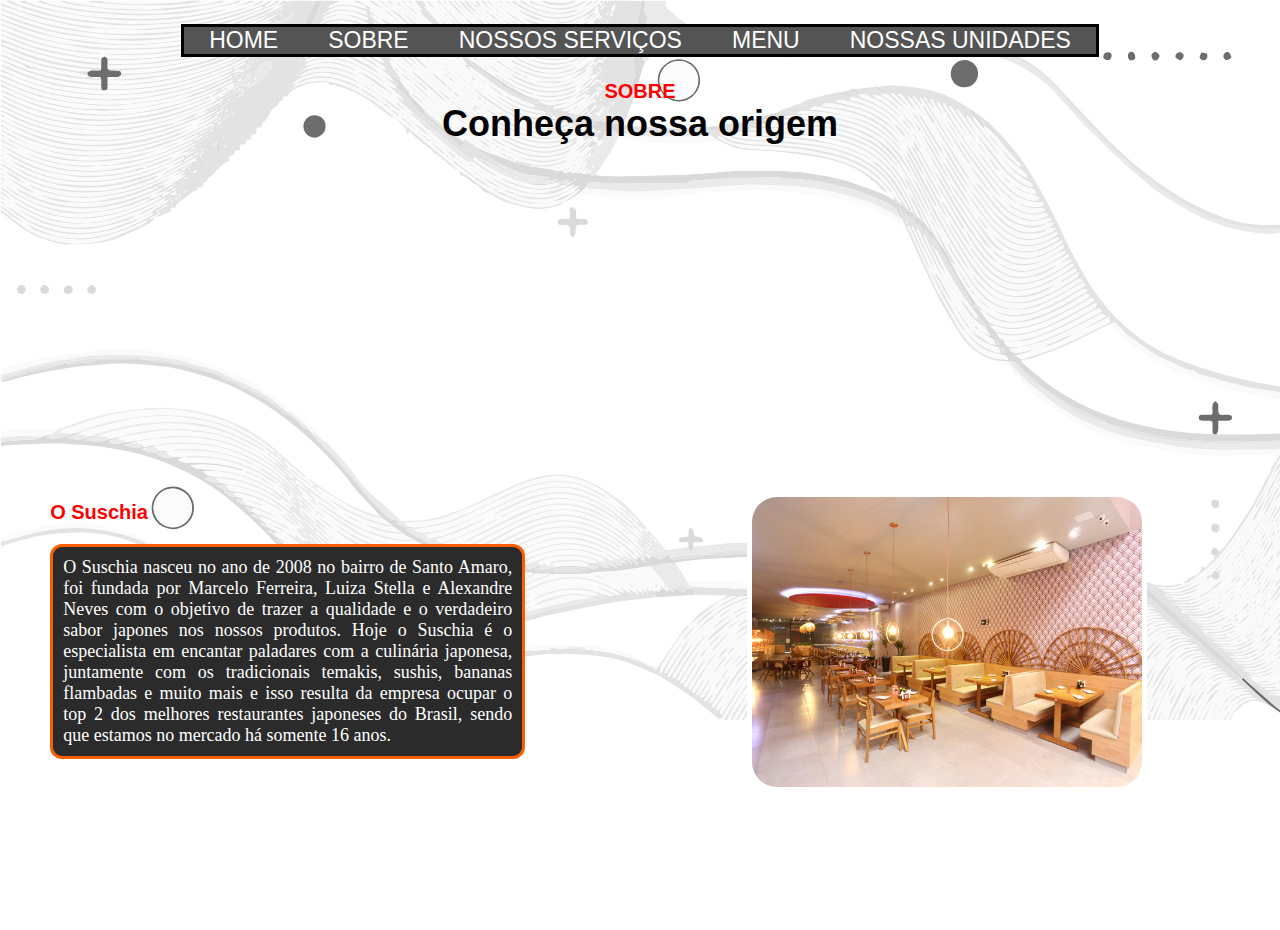
<file: Sobre.html>
<!DOCTYPE html>
<html lang="pt-br">
    <head>
        <meta charset="UTF-8">
        <meta http-equiv="X-UA-Compatible" content="IE-edge">
        <meta name="viewport" content="width=device-width, initial-scale=1.0"/>
        <title>Sobre.com</title>
        <link rel="stylesheet" href="dustyles (1).css">
        <link rel="stylesheet" href="https://cdnjs.cloudflare.com/ajax/libs/font-awesome/6.5.2/css/all.min.css"/>
    </head>
    <body>

        <!--Inicio do about-->

        <section class="max-width bg" id="about">
            <div class="container">
                <div class="content">
                    <div class="menu">
                        <div class="desktop-menu">
                            <ul>                           
				<li><a href="index.html">HOME</a></li>
                               <li><a href="Sobre.html">SOBRE</a></li>
                               <li><a href="Serviços.html">NOSSOS SERVIÇOS</a></li>
                               <li><a href="Projeto.html">MENU</a></li>
                               <li><a href="Unidades.html">NOSSAS UNIDADES</a></li>
                            </ul>
                        </div>
                        <div class="mobile-menu" onclick="myFuction()">
                            <i class="fa-solid fa-bars color-preto"></i>
                            <ul id="myLinks">                               
				    <li><a href="index.html">HOME</a></li>
                               <li><a href="Sobre.html">SOBRE</a></li>
                               <li><a href="Serviços.html">NOSSOS SERVIÇOS</a></li>
                               <li><a href="Projeto.html">MENU</a></li>
                               <li><a href="Unidades.html">NOSSAS UNIDADES</a></li>
                            </ul>
                        </div>
                    </div>
                <div class="titulo">
                    <span class="text-title color-vermelho">SOBRE</span>
                    <h2 class="text-md color-preto">Conheça nossa origem</h2>
                </div>
                    <div class="down">
                    <div class="left">
                        <span class="text-title color-vermelho">O Suschia</span>
                        <p class="text-md" id="bord">O Suschia nasceu no ano de 2008 no bairro de Santo Amaro, foi fundada por Marcelo Ferreira, Luiza Stella e Alexandre Neves com o objetivo de trazer a qualidade e o verdadeiro sabor japones nos nossos produtos. Hoje o Suschia é o especialista em encantar paladares com a culinária japonesa, juntamente com os tradicionais temakis, sushis, bananas flambadas e muito mais e isso resulta da empresa ocupar o top 2 dos melhores restaurantes japoneses do Brasil, sendo que estamos no mercado há somente 16 anos.</p>
                    </div>
                    <div class="right">
                        <section id="carrossel">
                            <img id="img_sslide" name="slide" src="Consolacao1.jpg" />
                            <form id="botoes_slide">
                                <input type="radio" id="v1" name="m" onClick="Muda(1)"/>Santo Amaro
                                <input type="radio" id="v2" name="m" onClick="Muda(2)"/>Lapa
                                <input type="radio" id="v3" name="m" onClick="Muda(3)"/>Vila Prudente
                            </form>
                        </section>
                    </div>
                </div>

            </div>
            <script>
                function myFuction(){
                var x = document.getElementById("myLinks")
                if (x.style.display === "block"){
                    x.style.display = "none";
                }else{
                    x.style.display = "block"
                }
               }

               var contador = 1; //variável pública criada fora da function
		var img1="Consolacao1.jpg";
		var img2="Consolacao2.webp";
		var img3="Consolacao3.jpg";
		var tempo=2000; //2000(milessegundos) : 1000 (milessegundo) = 2s
		var exibir=setInterval("Exibindo()",tempo);
		 // Inicia o looping trocando imagens de 2s em 2s
	  
		function Exibindo() 
		{  
			document.images["slide"].src=eval("img"+contador); 
			document.getElementById("v"+contador).checked=true;
				  
			if (contador<3)
				contador++; /*contador=contador+1;*/
			else
				contador=1;
		}
				
	 	function Muda(bt)
		{
			clearInterval(exibir);//interrompe o que está rodando no setInterval
			contador=bt;
			exibir=setInterval("Exibindo()",tempo); //recomeçar o looping
		}
            </script>
        </section>
        
    </body>
</html>
</file>
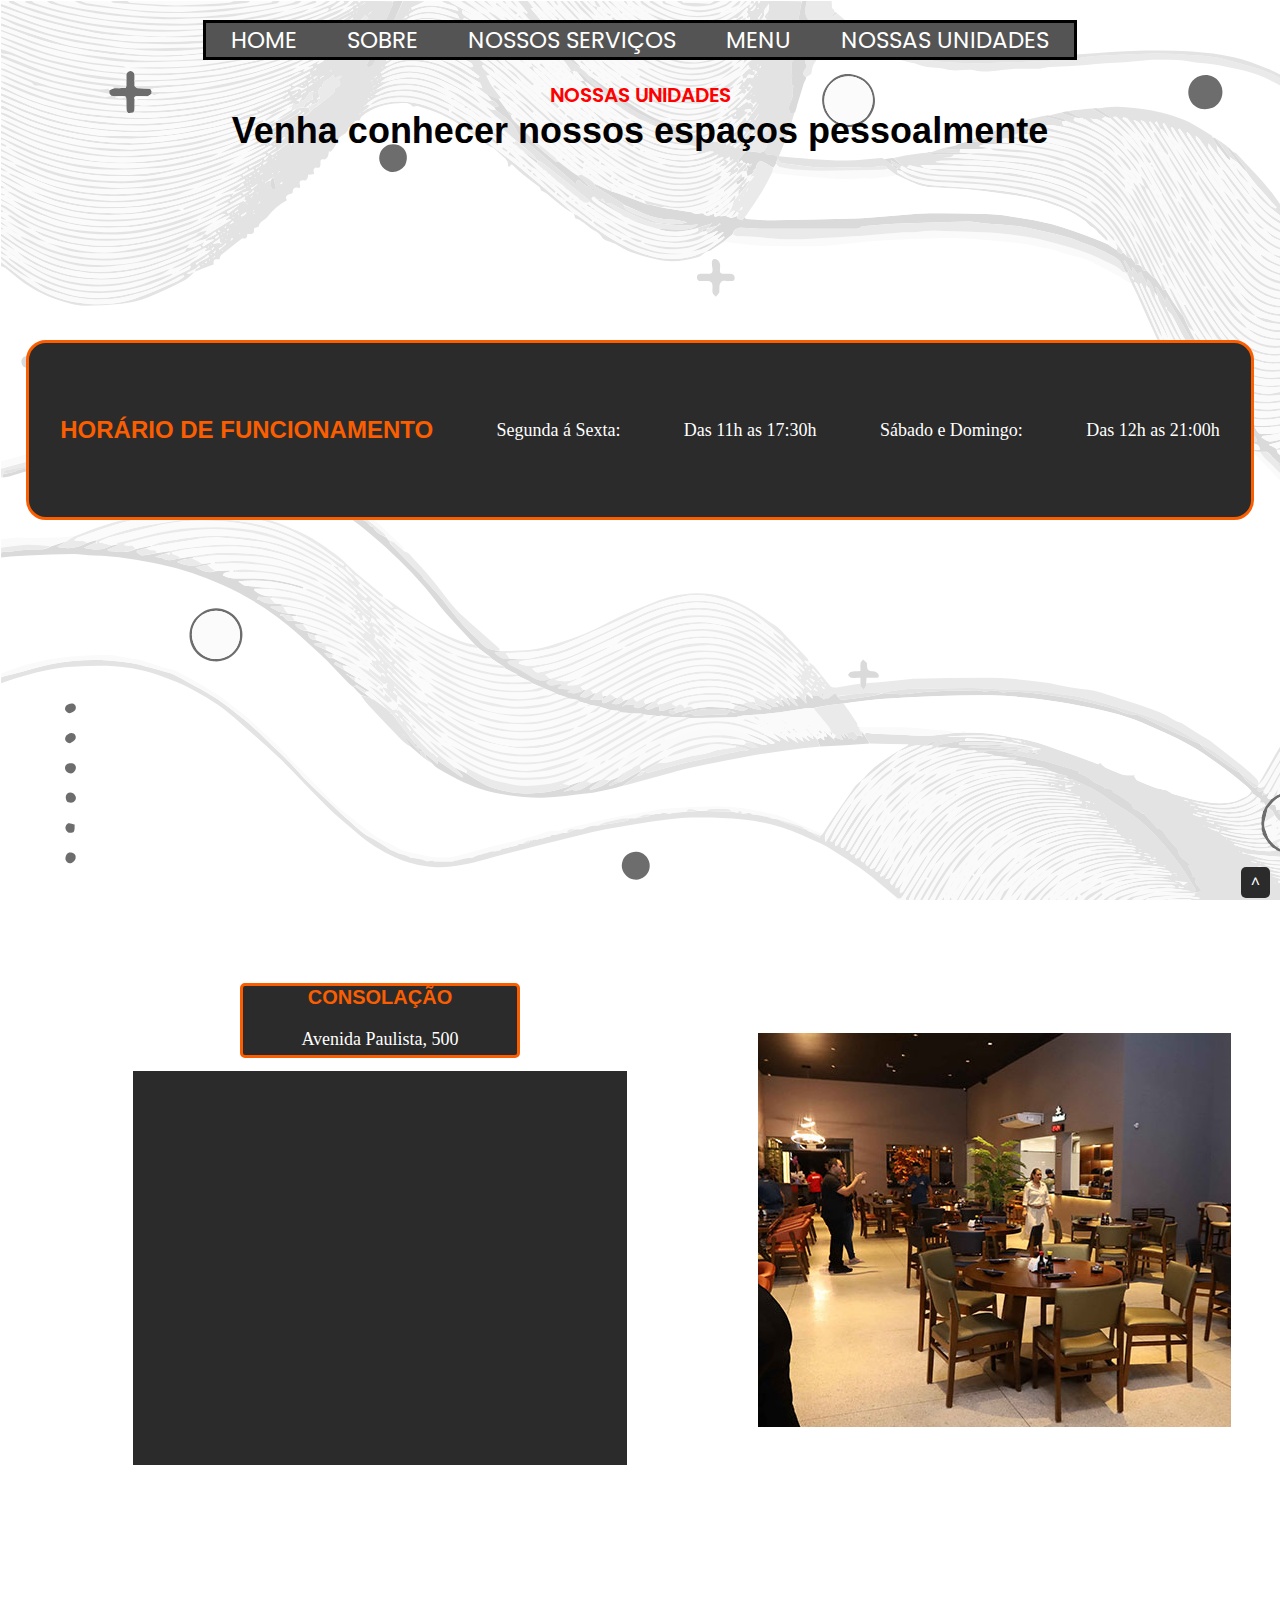
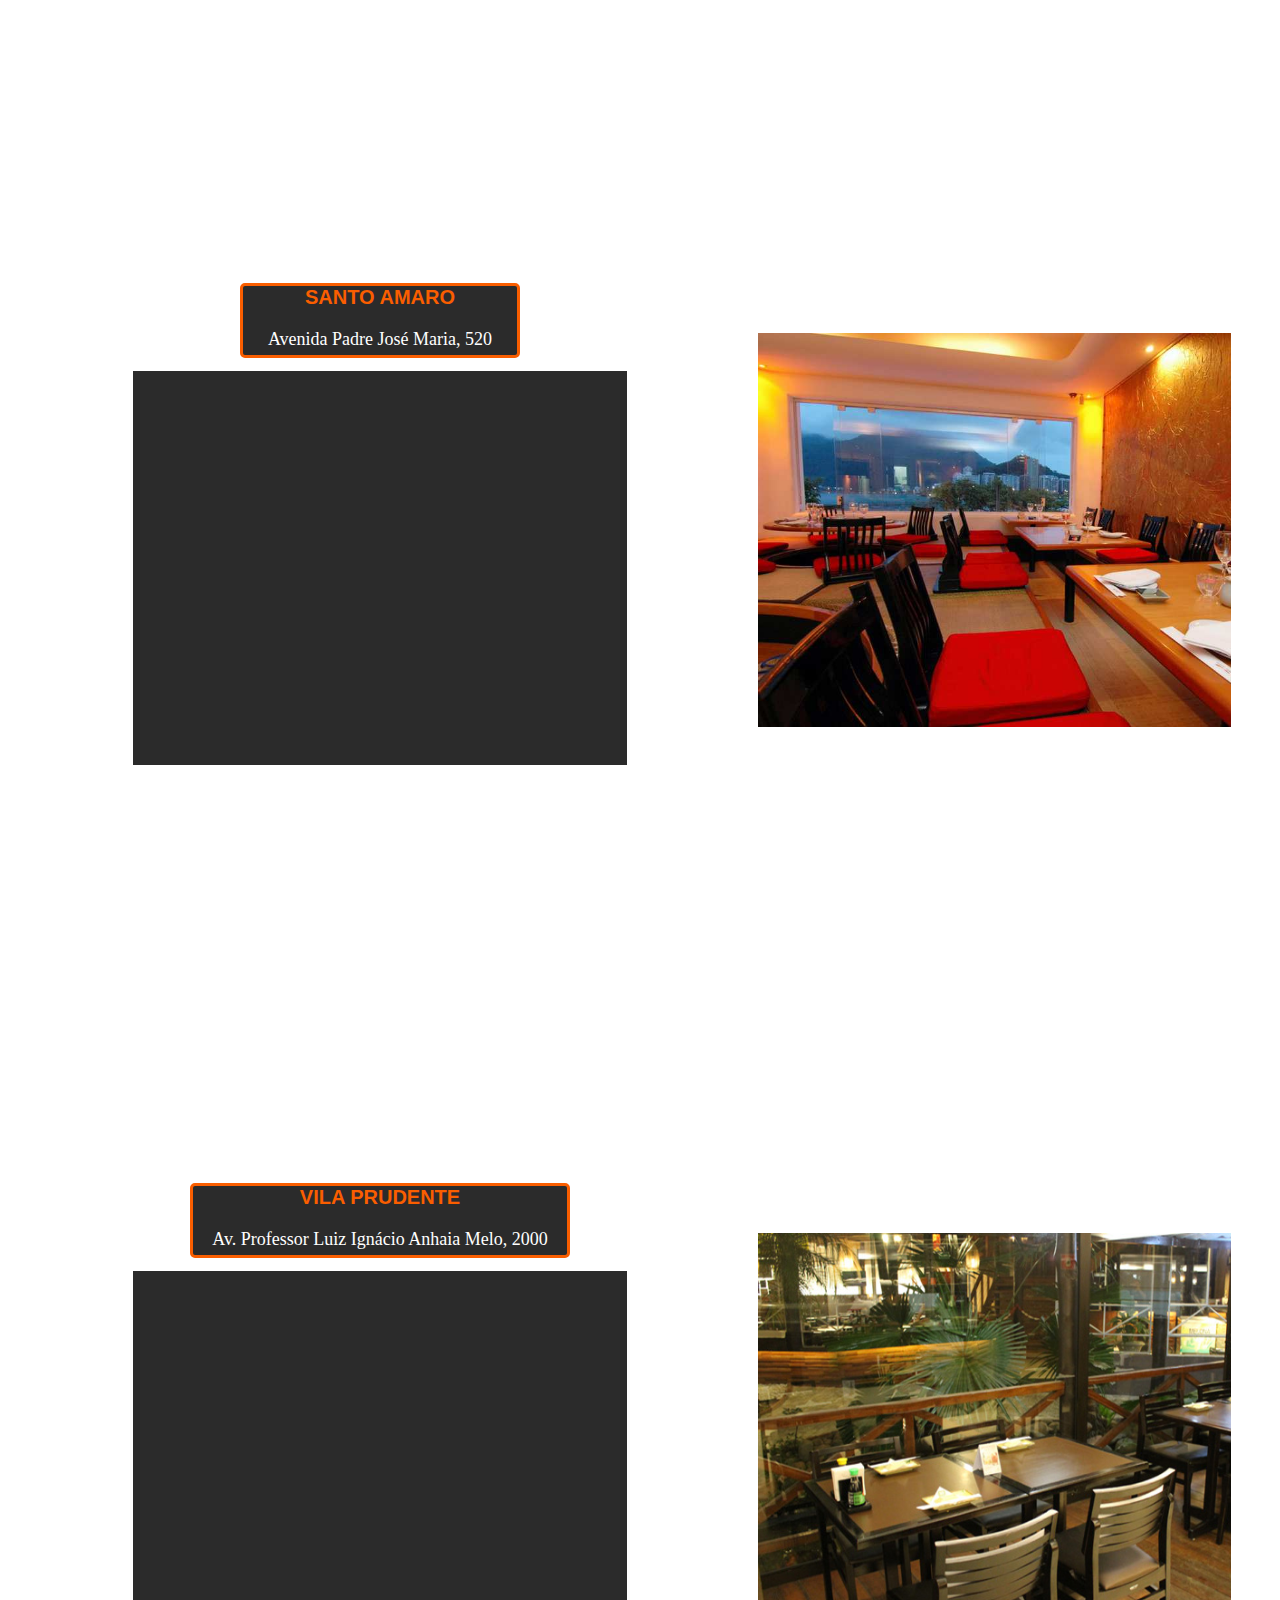
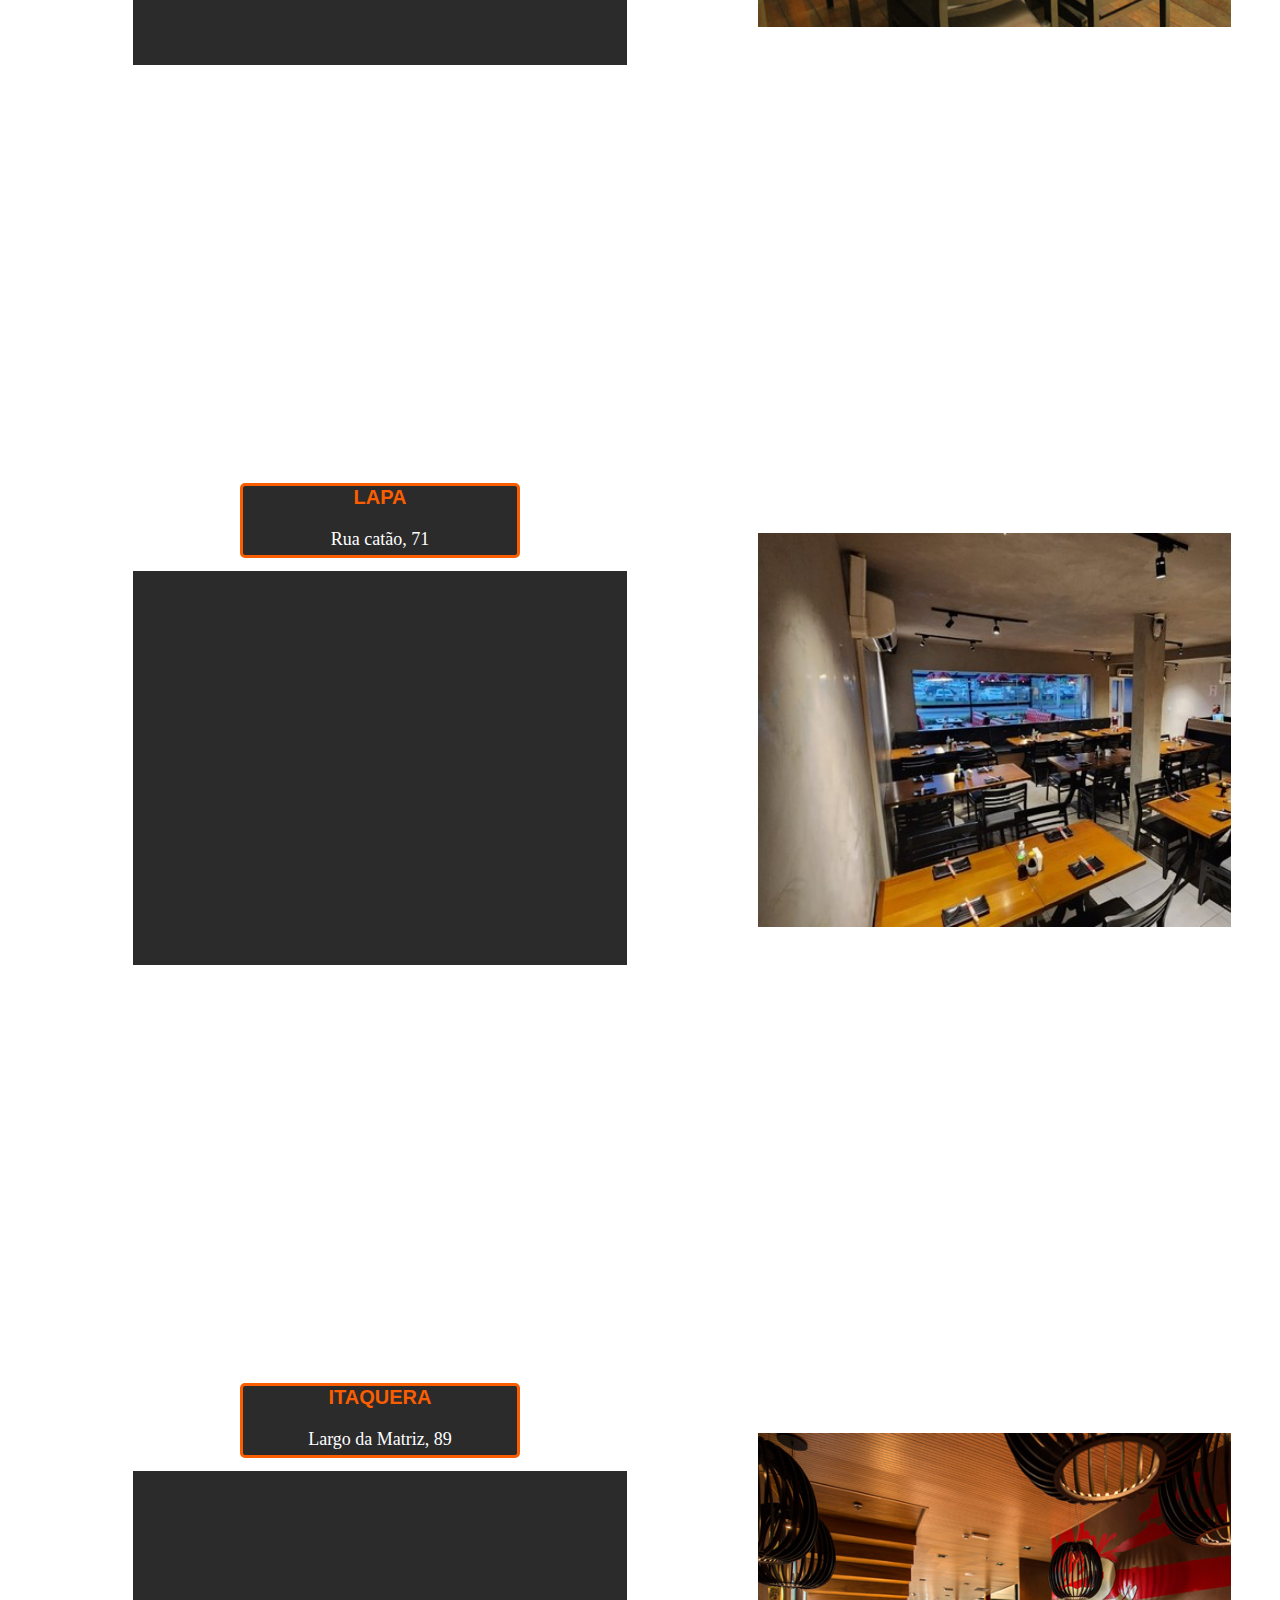
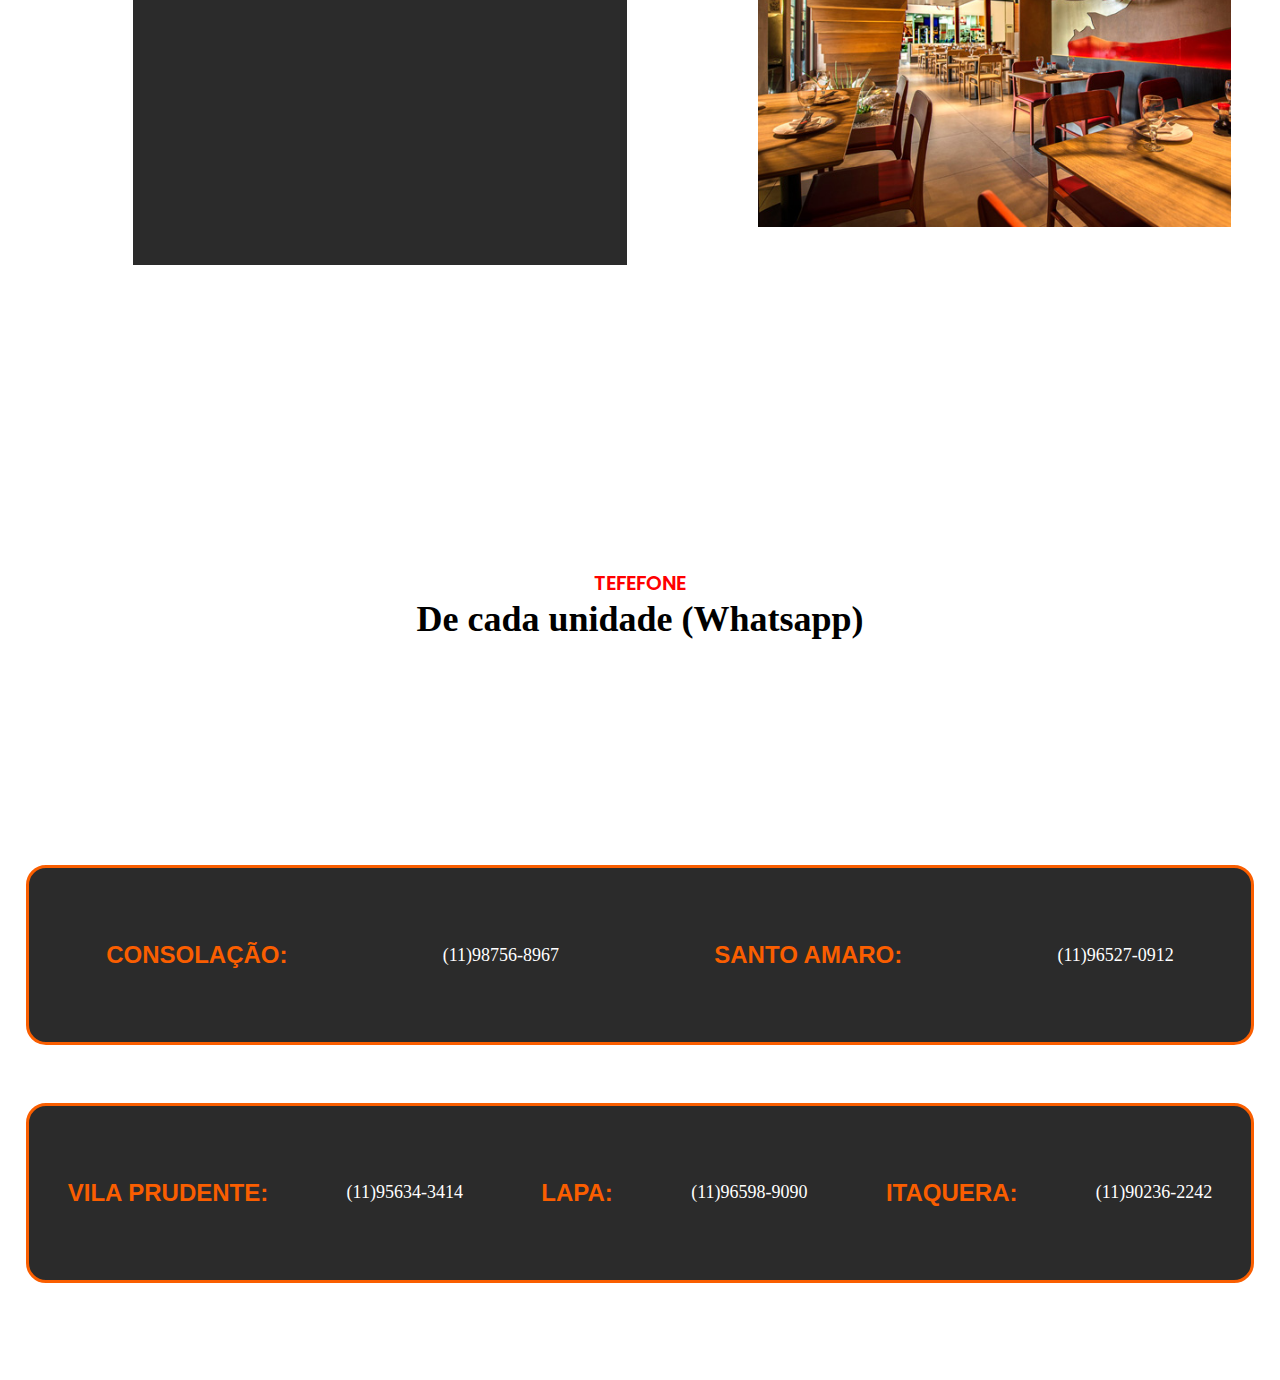
<file: Unidades.html>
<!DOCTYPE html>
<html lang="pt-br">
    <head>
        <meta charset="UTF-8">
        <meta http-equiv="X-UA-Compatible" content="IE-edge">
        <meta name="viewport" content="width=device-width, initial-scale=1.0">
        <title>Unidades.com</title>
        <link rel="stylesheet" href="Unidades.css">
        <link rel="stylesheet" href="https://cdnjs.cloudflare.com/ajax/libs/font-awesome/6.5.2/css/all.min.css"/>
    </head>
    <body>
        
        <!--Inicio das unidades-->

        <section class="max-width bg" id="service">
            <div class="container">
                <div class="content">
                    <div class="menu">
                        <div class="desktop-menu">
                            <ul>
                               <li><a href="index.html">HOME</a></li>
                               <li><a href="Sobre.html">SOBRE</a></li>
                               <li><a href="Serviços.html">NOSSOS SERVIÇOS</a></li>
                               <li><a href="Projeto.html">MENU</a></li>
                               <li><a href="Unidades.html">NOSSAS UNIDADES</a></li>
                            </ul>
                        </div>
                        <div class="mobile-menu" onclick="myFuction()">
                            <i class="fa-solid fa-bars color-preto"></i>
                            <ul id="myLinks">
                                <li><a href="index.html">HOME</a></li>
                                <li><a href="Sobre.html">SOBRE</a></li>
                                <li><a href="Serviços.html">NOSSOS SERVIÇOS</a></li>
                                <li><a href="Projeto.html">MENU</a></li>
                                <li><a href="Unidades.html">NOSSAS UNIDADES</a></li>
                            </ul>
                        </div>  
                    </div>
                    <div class="titulo">
                        <span class="text-title color-vermelho">NOSSAS UNIDADES</span>
                        <h2 class="text-md color-preto">Venha conhecer nossos espaços pessoalmente</h2>
                    </div>
                    <div class="down" id="beb-1">
                        <h2 class="color-laranja">HORÁRIO DE FUNCIONAMENTO</h2>
                        <p>Segunda á Sexta:</p>
                        <p>Das 11h as 17:30h</p>
                        <p>Sábado e Domingo:</p>
                        <p>Das 12h as 21:00h</p>
                    </div>
                    <div class="titulo"></div>
                    <div class="down">
                        <div class="titulo">
                        <div id="disney">
                        <h2 class="text-title color-laranja">CONSOLAÇÃO</h2>
                        <p class="color-preto" id="fonte">Avenida Paulista, 500</p>
                        </div>
                        <div class="mapbox">
                            <iframe src="https://www.google.com/maps/embed?pb=!1m14!1m12!1m3!1d3657.1974917630796!2d-46.66110772730807!3d-23.561349514715285!2m3!1f0!2f0!3f0!3m2!1i1024!2i768!4f13.1!5e0!3m2!1spt-BR!2sbr!4v1717095277692!5m2!1spt-BR!2sbr"  style="border:0;" allowfullscreen="" loading="lazy" referrerpolicy="no-referrer-when-downgrade"></iframe>
                        </div>
                        </div>
                        <div class="container">
                            <div class="content">
                                <div class="down">
                                    <div class="mapbox" id="img-1">
                                    </div>
                                </div>
                            </div>
                        </div>
                    </div>
                </div>
            </div>
            <div class="container">
                <div class="content">
                    <div class="down">
                        <div class="titulo">
                        <div id="disney">
                        <h2 class="text-title color-laranja">SANTO AMARO</h2>
                        <p class="color-preto" id="fonte">Avenida Padre José Maria, 520</p>
                        </div>
                        <div class="mapbox">
                            <iframe src="https://www.google.com/maps/embed?pb=!1m18!1m12!1m3!1d7309.29152608562!2d-46.71100756036634!3d-23.652853937372477!2m3!1f0!2f0!3f0!3m2!1i1024!2i768!4f13.1!3m3!1m2!1s0x94ce512990f97fd3%3A0x599d719b6cbbb99a!2sShopping%20Center%20Santo%20Amaro!5e0!3m2!1spt-BR!2sbr!4v1717105620499!5m2!1spt-BR!2sbr" style="border:0;" allowfullscreen="" loading="lazy" referrerpolicy="no-referrer-when-downgrade"></iframe>
                        </div>
                        </div>
                        <div class="container">
                           <div class="content">
                               <div class="down">
                                   <div class="mapbox" id="img-2">
                                   </div>
                                </div>
                            </div>
                        </div>
                    </div>
                </div>
            </div>
            <div class="container">
                <div class="content">
                    <div class="down">
                        <div class="titulo">
                        <div id="disney-1">
                        <h2 class="text-title color-laranja">VILA PRUDENTE</h2>
                        <p class="color-preto" id="fonte">Av. Professor Luiz Ignácio Anhaia Melo, 2000</p>
                        </div>
                        <div class="mapbox">
                            <iframe src="https://www.google.com/maps/embed?pb=!1m18!1m12!1m3!1d14626.143265816387!2d-46.59029721376214!3d-23.585109185447084!2m3!1f0!2f0!3f0!3m2!1i1024!2i768!4f13.1!3m3!1m2!1s0x94ce5c1541f41275%3A0x353a694a2caeead8!2sNoha%20Sushi-Vila%20prudente!5e0!3m2!1spt-BR!2sbr!4v1717108326102!5m2!1spt-BR!2sbr" style="border:0;" allowfullscreen="" loading="lazy" referrerpolicy="no-referrer-when-downgrade"></iframe>
                        </div>
                        </div>
                        <div class="container">
                           <div class="content">
                               <div class="down">
                                   <div class="mapbox" id="img-3">
                                   </div>
                                </div>
                            </div>
                        </div>
                    </div>
                </div>
            </div>
            <div class="container">
                <div class="content">
                    <div class="down">
                        <div class="titulo">
                        <div id="disney">
                        <h2 class="text-title color-laranja">LAPA</h2>
                        <p class="color-preto" id="fonte">Rua catão, 71</p>
                        </div>
                        <div class="mapbox">
                            <iframe src="https://www.google.com/maps/embed?pb=!1m18!1m12!1m3!1d769.0652672259077!2d-46.701318301499946!3d-23.52129436230251!2m3!1f0!2f0!3f0!3m2!1i1024!2i768!4f13.1!3m3!1m2!1s0x94cef8650aee10ab%3A0x704233023129f6c8!2sShopping%20Center%20Lapa-sp!5e0!3m2!1spt-BR!2sbr!4v1717108746946!5m2!1spt-BR!2sbr" style="border:0;" allowfullscreen="" loading="lazy" referrerpolicy="no-referrer-when-downgrade"></iframe>
                        </div>
                        </div>
                        <div class="container">
                           <div class="content">
                               <div class="down">
                                
                                   <div class="mapbox" id="img-4">
                                   </div>
                                </div>
                            </div>
                        </div>
                    </div>
                </div>
            </div>
            <div class="container">
                <div class="content">
                    <div class="down">
                        <div class="titulo">
                        <div id="disney">
                        <h2 class="text-title color-laranja">ITAQUERA</h2>
                        <p class="color-preto" id="fonte">Largo da Matriz, 89</p>
                        </div>
                        <div class="mapbox">
                            <iframe src="https://www.google.com/maps/embed?pb=!1m18!1m12!1m3!1d3657.7485097507288!2d-46.47376492542277!3d-23.54154611086301!2m3!1f0!2f0!3f0!3m2!1i1024!2i768!4f13.1!3m3!1m2!1s0x94ce66bc280adce7%3A0x562193c371fdf806!2sMetr%C3%B4%20Itaquera!5e0!3m2!1spt-BR!2sbr!4v1717110135591!5m2!1spt-BR!2sbr" style="border:0;" allowfullscreen="" loading="lazy" referrerpolicy="no-referrer-when-downgrade"></iframe>
                        </div>
                        </div>
                        <div class="container">
                           <div class="content">
                               <div class="down">
                                   <div class="mapbox" id="img-5">
                                   </div>
                                </div>
                            </div>
                        </div>
                    </div>
                </div>
            </div>
            <div class="container">
                <div class="content">
                    <div class="titulo">
                        <span class="text-title color-vermelho">TEFEFONE</span>
                        <h2 class="text-md color-preto" id="fonte">De cada unidade (Whatsapp)</h2>
                    </div>
                    <div class="down" id="beb-1">
                        <h2 class="color-laranja">CONSOLAÇÃO:</h2>
                        <p>(11)98756-8967</p>
                        <h2 class="color-laranja">SANTO AMARO:</h2>
                        <p>(11)96527-0912</p>
                        </div>
                    <div class="down" id="beb-1">
                        <h2 class="color-laranja">VILA PRUDENTE:</h2>
                        <p>(11)95634-3414</p>
                        <h2 class="color-laranja">LAPA:</h2>
                        <p>(11)96598-9090</p>
                        <h2 class="color-laranja">ITAQUERA:</h2>
                        <p>(11)90236-2242</p> 
                    </div>
                </div>
            </div>
            <button id="back-to-top">^</button></a>
        </section>
        <script>

            var btn = document.querySelector("#back-to-top");

            btn.addEventListener("click", function() {
                window.scrollTo(0,0);
            })

            function myFuction(){
                var x = document.getElementById("myLinks")
                if (x.style.display === "block"){
                    x.style.display = "none";
                }else{
                    x.style.display = "block"
                }
               }
        </script>
    </body>
</html>
</file>
<file: SStyle.css>
@import url('https://fonts.googleapis.com/css2?family=Poppins:ital,wght@0,100;0,200;0,300;0,400;0,500;0,600;0,700;0,800;0,900;1,100;1,200;1,300;1,400;1,500;1,600;1,700;1,800;1,900&display=swap');
* {
    margin: 0;
    padding: 0;
    box-sizing: border-box;
    font-family: 'Poppins', sans-serif;
}

html,body {
    height:100%;
}

.max-width{
    width: 100%;
    min-height: 100vh;
}

.bg{
    background: url(img/Ondas\ branco.svg) no-repeat;
    background-size:100%;
    height:auto;
    background-attachment: fixed;
}

.container{
    max-width: 1330px;
    margin: 0 auto;
    display: flex;
    align-items: center;
    justify-content: center;
    min-height: 100vh;
    justify-content: space-between;
}

/* Menu */

.menu {
    width: 100%;
    height: 150px;
    display: flex;
    align-items: center;
    justify-content: center;
    padding: 0 2%;
}

.logo{
    background: url(img/Logo_do_suschia-removebg-preview\ \(2\).png) no-repeat;
    background-size: contain;
    width: 250px;
    height: 110px;
    position: relative;
    z-index: 9;
}

/* Tamanho das fontes */

.text-gd{
    font-size: 64px;
}

.text-md{
    font-size: 36px;
}

.text-pq{
    font-size: 14px;
}

.text-title{
    font-size: 20px;
    font-weight: 600;
}

/* Cores do Texto */

.color-laranja{
    color: #fa5e00;
}

.color-cinza-1{
    color: #2b2b2b
}

.color-cinza-2{
    color: #545454;
}

.color-vermelho {
    color: red;
}

.color-branco {
    color: #fff;
}

.color-preto {
    color: black;
}

#branco2 {
    color: red;
}
/* Chamada */

.call{
    display: flex;
    align-items: center;
    margin-top: 120px;
}

.left{
    width: 50%;
    min-height: 600px;
    max-height: 800px;
    display: flex;
    align-items: center;
    justify-content: center;
    padding: 0 2%;
}

.right{
    width: 50%;
    min-height: 600px;
    max-height: 800px;
    display: flex;
    align-items: center;
    justify-content: center;
    padding: 0 2%;
}

/* Imagem */

img{
    width: 100%;
    height: 100%;
    object-fit:cover;
}

/* Botão */

button{
    padding: 10px 20px;
    background:#fa0000;
    color: #fff;
    font-size: 14px;
    border: none;
    transition: 0.3s ease;
}

button:hover{
    border: 1px solid #fa0000;
    background: #fff;
    color: #fa0000;
}

/* Content */

.content{
    display: flex;
    align-items: center;
    justify-content: space-evenly;
    flex-direction: column;
    padding: 0 2%;
    width: 100%;
    min-height: 800px;
}

.down{
    display: flex;
    align-items: center;
    justify-content: space-around;
    width: 100%;
    min-height: 300px;
}

/* Título */

.titulo{
    width: 100%;
    min-height: 250px;
    display: flex;
    align-items: center;
    justify-content: flex-start;
    flex-direction: column;
}

/* Box */

.box{
    width: 25%;
    min-height: 125px;
    display: flex;
    align-items: center;
    justify-content: center;
    flex-direction: column;
    padding: 0 2%;
}

#beb-1 {
    background: #2b2b2b;
    border-radius: 20px;
    border: 3px solid #fa5e00;
    box-shadow: #fa5e00;
    margin: 10px;
    min-height: 150px;
    min-width: 600px;
}

/* Info */

.info{
    display: flex;
}

/* Desktop-Menu */
.desktop-menu ul{
    display: flex;
    background: #545454;
    width: 100%;
    border: 3px solid black;
}
 
.desktop-menu ul li{
    padding: 0 25px;
    list-style-type: none;
}

.desktop-menu ul li a{
    text-decoration: none;
    color: #fff;
    font-size: 23px;
    background: #545454;
}

.desktop-menu ul li a:hover{
    color: #fa5e00;
    font-weight: 500;
}

/* button to top */

#back-to-top{
    position: fixed;
    bottom: 2px;
    right: 10px;
    padding: 5px 10px;
    background: #2b2b2b;
}

/* Scrollbar-Personalziada */

body::-webkit-scrollbar{
    width: 12px;
}

body::-webkit-scrollbar-track{
    background: #fff;
}

body::-webkit-scrollbar-thumb{
    background-color: #2b2b2b;
    border-radius: 20px;
    border: 1px solid #fff;
}

/* home */

#home .container{
    flex-direction: column;
    justify-content: flex-start;
}

#home .right{
    flex-direction: column;
    align-items: flex-end;
}

#home .right h1 {
    text-align: end;
}

#home .right h2{
    text-align: end;
    margin-top: 20px;
}

#home .right p{
    text-align: end;
    margin-top: 20px;
}

#home .right button{
    margin-top: 30px;
}

/* about */

#about .left{
    flex-direction: column;
    align-items: flex-start;
}

#about .left span{
    margin-top: 20px;
}

#about .left h2{
    margin-top: 20px;
}

#about .left p{
    margin-top: 20px;
}

#about .left button{
    margin-top: 20px;
}

#about .right img{
    border-radius: 30px;
}

/* service */

#service .box i{
    border: 4px solid #2b2b2b;
    border-radius: 30px;
    padding: 30px;
    margin-top:10px;
}

#service .box h2{
    margin-top: 20px;
    text-align: center;
}

#service .box p{
    margin-top: 20px;
    text-align: center;
}

#bord1 {
    border-radius: 30px;
}

#bord2 {
    background: #2b2b2b;
    border-width: 500px;
    height: 210px;
    text-align: left;
    border: 3px solid #fff;
    border-radius: 10px;
}

#beb {
    background: #2b2b2b;
    border-radius: 20px;
    border: 3px solid #fff;
    box-shadow: #fa5e00;
    margin: 10px;
}


#beb-2 {
    background: #545454;
    border-radius: 20px;
    border: 3px solid #fff;
    box-shadow: #fa5e00;
    margin: 10px;
}

.down {
    display: flex;
    text-align: center;
    justify-content: space-around;
    width: 70%;
    min-height: 100px;
}

#img14{
    width: 5%;
    height: 5%;
}

.mobile-menu {
    width: 95%;
    height: auto;
    position: absolute;
    top: 5px;
    background: #545454;
    
}

.mobile-menu i {
    position: absolute;
    right: 25px;
    top: 0px;
    font-size: 0px;
    cursor: pointer;
    
}

.mobile-menu ul {
   display: none;
   text-align: center;
}

.mobile-menu ul li {
    list-style-type: none;
    padding: 5 25px;
}

.mobile-menu ul li a {
    text-decoration: none;
    font-size: 17px;
    font-weight: 600;
    color: #fff;
}

.mobile-menu ul li a:hover {
    color: #fa5e00;
 }


@media (max-width: 768px) {

    #img14{
        width: 5%;
        height: 5%;
    }

    .down {
        display: flex;
        text-align: center;
        justify-content: space-around;
        width: 100%;
        min-height: 100px;
    }
    
    img{
        width: 80%;
        height: 80%;
        object-fit:cover;
    } 

    .text-gd{
        font-size: 50px;
    }
    
    .text-md{
        font-size: 30px;
    }
    
    .text-pq{
        font-size: 14px;
    }
    
    .text-title{
        font-size: 20px;
        font-weight: 600;
    }

    

    .mobile-menu {
        width: 95%;
        height: auto;
        position: fixed;
        top: 5px;
        background: #dcdcdc;
        
    }

    .mobile-menu i {
        position: absolute;
        right: 25px;
        top: 10px;
        font-size: 23px;
        cursor: pointer;
        border: 3px solid black;
        padding: 5px;
        border-radius: 10px;
        background: #dcdcdc;
    }

    .mobile-menu ul {
       display: block;
       text-align: center;
    }

    .mobile-menu ul li {
        list-style-type: none;
        padding: 10px 0;
    }

    .mobile-menu ul li a {
        text-decoration: none;
        font-weight: 600;
        color: #2b2b2b;
    }

    .mobile-menu ul li  a:hover {
        color: #fa5e00;
     }

     .desktop-menu ul{
        display: none;
        background: #545454;
        width: 100%;
        border: 3px solid black;
    }
     
    .desktop-menu ul li{
        padding: 0 25px;
        list-style-type: none;
    }
    
    .desktop-menu ul li a{
        text-decoration: none;
        color: #fff;
        font-size: 20px;
        background: #545454;
        width: 100%;
        height: 100%;
    }
    
    .desktop-menu ul li a:hover{
        color: #fa5e00;
        font-weight: 500;
    }


    #beb-1 {
        background: #2b2b2b;
        border-radius: 20px;
        border: 3px solid #fa5e00;
        box-shadow: #fa5e00;
        margin: 10px;
        min-height: 100px;
        min-width: 100%;
    }

    .right{
        width: 50%;
        min-height: 100px;
        max-height: 800px;
        display: flex;
        align-items: center;
        justify-content: center;
        padding: 0 2%;
    }

    .content{
        display: flex;
        align-items: center;
        justify-content: space-evenly;
        flex-direction: column;
        padding: 0 2%;
        width: 100%;
        min-height: 500px;
    }

    .bg{
        background: url(img/Ondas\ branco.svg) no-repeat;
        background-size: cover;
        height:auto;
        background-attachment: fixed;
    }

    
}

@media (max-width: 425px) {

    img{
        width: 100%;
        height: 100%;
        object-fit:cover;
    } 

    .text-gd{
        font-size: 24px;
    }
    
    .text-md{
        font-size: 18px;
    }
    
    .text-pq{
        font-size: 14px;
    }
    
    .text-title{
        font-size: 20px;
    }

    

    .desktop-menu ul li a{
        text-decoration: none;
        color: #545454;
        font-size: 0px;
    }

    .right{
        width: 100%;
        min-height: 0px;
        max-height: 800px;
        display: flex;
        align-items: center;
        justify-content: center;
        padding: 0 2%;
    }

    #beb-1 {
        background: #2b2b2b;
        border-radius: 20px;
        border: 3px solid #fa5e00;
        box-shadow: #fa5e00;
        margin: 5px;
    }

    .down {
        display: flex;
        text-align: center;
        justify-content: space-around;
        width: 100%;
        min-height: 80px;
    }

    .container{
        max-width: 1330px;
        min-height: 0px;
        margin: 0 auto;
        display: flex;
        align-items: center;
        justify-content: center;
        min-height: 45vh;
        justify-content: space-between;
    }

    .left{
        width: 50%;
        min-height: 0px;
        max-height: 800px;
        display: flex;
        align-items: center;
        justify-content: center;
        padding: 0 2%;
    }

    .content{
        display: flex;
        align-items: center;
        justify-content: space-evenly;
        flex-direction: column;
        padding: 0 2%;
        width: 100%;
        min-height: 500px;
    }

    #cont {
        display: table;
    }

    .call{
        flex-direction: column;
        align-items: center;
    }

    #home .right{
        flex-direction: column;
        align-items: center;
    }

    #home .right h1 {
        text-align: center;
    }

    #home .right h2{
        text-align: center;
        margin-top: 20px;
    }

    .bg{
        background: url(img/Ondas\ branco.svg) no-repeat;
        background-size: cover;
        height:auto;
        background-attachment: fixed;
    }

    .titulo{
        width: 100%;
        min-height: 0px;
        display: flex;
        align-items: center;
        justify-content: flex-start;
        flex-direction: column;
    }

    


}

    

    

@media (max-width: 375px) {
    img{
        width: 100%;
        height: 100%;
        object-fit:cover;
    } 

    .text-gd{
        font-size: 24px;
    }
    
    .text-md{
        font-size: 18px;
    }
    
    .text-pq{
        font-size: 14px;
    }
    
    .text-title{
        font-size: 20px;
    }

    

    .desktop-menu ul li a{
        text-decoration: none;
        color: #545454;
        font-size: 0px;
    }

    .right{
        width: 100%;
        min-height: 0px;
        max-height: 800px;
        display: flex;
        align-items: center;
        justify-content: center;
        padding: 0 2%;
    }

    #beb-1 {
        background: #2b2b2b;
        border-radius: 20px;
        border: 3px solid #fa5e00;
        box-shadow: #fa5e00;
        margin: 5px;
    }

    .down {
        display: flex;
        text-align: center;
        justify-content: space-around;
        width: 100%;
        min-height: 80px;
    }

    .container{
        max-width: 1330px;
        min-height: 0px;
        margin: 0 auto;
        display: flex;
        align-items: center;
        justify-content: center;
        min-height: 40vh;
        justify-content: space-between;
    }

    .left{
        width: 50%;
        min-height: 0px;
        max-height: 800px;
        display: flex;
        align-items: center;
        justify-content: center;
        padding: 0 2%;
    }

    .content{
        display: flex;
        align-items: center;
        justify-content: space-evenly;
        flex-direction: column;
        padding: 0 2%;
        width: 100%;
        min-height: 450px;
    }

    #cont {
        display: table;
    }

    .call{
        flex-direction: column;
        align-items: center;
    }

    #home .right{
        flex-direction: column;
        align-items: center;
    }

    #home .right h1 {
        text-align: center;
    }

    #home .right h2{
        text-align: center;
        margin-top: 20px;
    }

    


}

@media (max-width: 320px) {
    img{
        width: 100%;
        height: 100%;
        object-fit:cover;
    } 

    .text-gd{
        font-size: 20px;
    }
    
    .text-md{
        font-size: 15px;
    }
    
    .text-pq{
        font-size: 14px;
    }
    
    .text-title{
        font-size: 20px;
    }

    

    .desktop-menu ul li a{
        text-decoration: none;
        color: #545454;
        font-size: 0px;
    }

    .right{
        width: 100%;
        min-height: 0px;
        max-height: 800px;
        display: flex;
        align-items: center;
        justify-content: center;
        padding: 0 2%;
    }

    #beb-1 {
        background: #2b2b2b;
        border-radius: 20px;
        border: 3px solid #fa5e00;
        box-shadow: #fa5e00;
        margin: 5px;
    }

    .down {
        display: flex;
        text-align: center;
        justify-content: space-around;
        width: 100%;
        min-height: 80px;
    }

    .container{
        max-width: 1330px;
        min-height: 0px;
        margin: 0 auto;
        display: flex;
        align-items: center;
        justify-content: center;
        min-height: 35vh;
        justify-content: space-between;
    }

    .left{
        width: 50%;
        min-height: 0px;
        max-height: 800px;
        display: flex;
        align-items: center;
        justify-content: center;
        padding: 0 2%;
    }

    .content{
        display: flex;
        align-items: center;
        justify-content: space-evenly;
        flex-direction: column;
        padding: 0 2%;
        width: 100%;
        min-height: 400px;
    }

    #cont {
        display: table;
    }

    .call{
        flex-direction: column;
        align-items: center;
    }

    #home .right{
        flex-direction: column;
        align-items: center;
    }

    #home .right h1 {
        text-align: center;
    }

    #home .right h2{
        text-align: center;
        margin-top: 20px;
    }

    


}
</file>
<file: Mesa.css>
body {
    align-items: center;
    background-color: #f7f7f7;
    display: flex;
    flex-direction: column;
    gap: 10px;
    height: 100vh;
    justify-content: center;
    background: url(img/fundo.avif)
  }
  
h2 {
    color: #fff;
    font-family: arial;
  }

span {
  color: red;
  font-family: arial;
}
  
#maine-ft {
    border-radius: 10px;
    background-image: url(img/form.fundo.3.avif);
    background-position: 0px;
    background-size: 100%;
    box-shadow: 0 1px 2px #ccc;
    display: flex;
    flex-direction: column;
    gap: 10px;
    margin: 0 10px;
    padding: 5px;
    border: 5px solid white;
    width: 30%;
  }

label {
    font-family: constantia;
    color: #fff;

}

#letra {
  color: black;
}


body {
   background: none;
}

#maine-lz {
  background: url(img/Ondas\ branco.svg) no-repeat;
  background-size: 100%;
  background-attachment: fixed;
  height: auto;
}

.text-gd {
  font-size: 64px;
}

.text-md {
  font-size: 36px;
}

.text-pq {
  font-size: 14px;
}

.text-title {
  font-size: 20px;
  font-weight: 600;
}

/* Botao */

button {
  padding: 10px 20px;
  background: red;
  color: #fff;
  font-size: 14px;
  border: none;
  cursor: pointer;
  transition: 0.3s ease;
  text-align: center;
}

button:hover {
  border: 1px solid red;
  background: #fff;
  color: red;
}

#back-to-top-1 {
  position: fixed;
  bottom: 2px;
  left: 10px;
  padding: 5px 10px;
  background: red;
  color: #fff;
  border: none;
  cursor: pointer;
  transition: 0.3s ease;
}

#back-to-top-1:hover {
  border: 1px solid red;
  background: #fff;
  color: red;
}

.menu {
  width: 100%;
  height: 80px;
  display: flex;
  align-items: center;
  justify-content: center;
  padding: 0 2%;
}

.desktop-menu ul {
  display: flex;
  background: #545454;
  width: 100%;
  border: 3px solid black;
}

.desktop-menu ul li {
  padding: 0 25px;
  list-style-type: none;
}

.desktop-menu ul li a {
  text-decoration: none;
  color: #fff;
  font-size: 23px;
  background: #545454;
  width: 100%;
  height: 100%;
  font-family: arial;
}

.desktop-menu ul li a:hover {
  color: #fa5e00;
  font-weight: 500;
}

.mobile-menu {
  width: 95%;
  height: auto;
  position: absolute;
  top: 5px;
  background: #545454;
  
}

.mobile-menu i {
  position: absolute;
  right: 25px;
  top: 0px;
  font-size: 0px;
  cursor: pointer;
  
}

.mobile-menu ul {
 display: none;
 text-align: center;
}

.mobile-menu ul li {
  list-style-type: none;
  padding: 5 25px;
}

.mobile-menu ul li a {
  text-decoration: none;
  font-size: 17px;
  font-weight: 600;
  color: #fff;
}

.mobile-menu ul li a:hover {
  color: #fa5e00;
}

#back-to-top {
  position: fixed;
  bottom: 2px;
  left: 10px;
  padding: 5px 10px;
  background: #2b2b2b;
  border-radius: 0px;
  cursor: pointer;
  transition: 0.3s ease
}

@media (max-width: 768px) {
  .text-md {
    font-size: 33px;
  }

  #maine-ft {
    border-radius: 10px;
    background-image: url(img/form.fundo.3.avif);
    background-position: 0px;
    background-size: 100%;
    box-shadow: 0 1px 2px #ccc;
    display: flex;
    flex-direction: column;
    gap: 10px;
    margin: 0 10px;
    padding: 5px;
    border: 5px solid white;
    width: 50%;
  }


#maine-lz {
  background: url(img/Ondas\ branco.svg) no-repeat;
  background-size: cover;
  background-attachment: fixed;
  height: auto;
}
}

@media (max-width: 425px) {

  .text-title {
    font-size: 15px;
  }
  .text-md {
    font-size: 22px;
  }

  #maine-ft {
    border-radius: 10px;
    background-image: url(img/form.fundo.3.avif);
    background-position: 0px;
    background-size: 100%;
    box-shadow: 0 1px 2px #ccc;
    display: flex;
    flex-direction: column;
    gap: 10px;
    margin: 0 10px;
    padding: 5px;
    border: 5px solid white;
    width: 70%;
  }


#maine-lz {
  background: url(img/Ondas\ branco.svg) no-repeat;
  background-size: cover;
  background-attachment: fixed;
  height: auto;
}
}

#back-to-top {
  position: fixed;
  bottom: 2px;
  left: 10px;
  padding: 4px 8px;
  background: #2b2b2b;
  border-radius: 0px;
  cursor: pointer;
  transition: 0.3s ease
}

@media (max-width: 375px) {

  .text-title {
    font-size: 13px;
  }
  .text-md {
    font-size: 20px;
  }

  #maine-ft {
    border-radius: 10px;
    background-image: url(img/form.fundo.3.avif);
    background-position: 0px;
    background-size: 100%;
    box-shadow: 0 1px 2px #ccc;
    display: flex;
    flex-direction: column;
    gap: 10px;
    margin: 0 10px;
    padding: 5px;
    border: 5px solid white;
    width:80%;
  }


#maine-lz {
  background: url(img/Ondas\ branco.svg) no-repeat;
  background-size: cover;
  background-attachment: fixed;
  height: auto;
}
}

@media (max-width: 320px) {

  .text-title {
    font-size: 11px;
  }
  .text-md {
    font-size: 16px;
  }

  #maine-ft {
    border-radius: 10px;
    background-image: url(img/form.fundo.3.avif);
    background-position: 0px;
    background-size: 100%;
    box-shadow: 0 1px 2px #ccc;
    display: flex;
    flex-direction: column;
    gap: 10px;
    margin: 0 10px;
    padding: 5px;
    border: 5px solid white;
    width: 85%;
  }


#maine-lz {
  background: url(img/Ondas\ branco.svg) no-repeat;
  background-size: cover;
  background-attachment: fixed;
  height: auto;
}
}
</file>
<file: Projeto.css>
@import url('https://fonts.google.com/specimen/Poetsen+One');
*{
    margin: 0;
    padding: 0;
    box-sizing: border-box;
    font-family: 'Poppins', sans-serif;
}

/*Framework*/

html, body {
    height: 100%;
}

.max-width {
    width: 100%;
    min-height: 100vh;
}

.bg {
    background: url(img/Ondas\ branco.svg) no-repeat;
    background-size: 100%;
    background-attachment: fixed;
    height: auto;
}

.bg-1 {
    background: url(img/shinrai-restaurante_03\ \(1\).svg) no-repeat;
    background-attachment: fixed;
    background-size: 100%;
    cursor: pointer;
}



.container {
    max-width: 1330px;
    margin: 0 auto;
    display: flex;
    align-items: center;
    justify-content: center;
    min-height: 100vh;
    justify-content: space-between;
}

/* Menu */

.menu {
    width: 100%;
    height: 80px;
    display: flex;
    align-items: center;
    justify-content: center;
    padding: 0 2%;
}


/*Fontes de texto*/

.text-gd {
    font-size: 64px;
}

.text-md {
    font-size: 36px;
}

.text-pq {
    font-size: 14px;
}

.text-title {
    font-size: 20px;
    font-weight: 600;
}

/*Cores de texto*/

.color-laranja {
    color: #fa5e00;
}

.color-vermelho {
    color: red;
}

.color-cinza {
    color: #545454;
}

.color-preto {
    color: black;
}

.color-branco {
    color: #fff;
}
.color-branco-1 {
    color: white;
}

/* Chamada */

.call {
    display: flex;
    align-items: center;
    margin-top: 120px;
}

.left {
    width: 50%;
    min-height: 600px;
    max-height: 800px;
    display: flex;
    align-items: center;
    justify-content: center;
    padding: 0 2%;
}

.right {
    width: 50%;
    min-height: 600px;
    max-height: 800px;
    display: flex;
    align-items: center;
    justify-content: center;
    padding: 0 2%;
}

#bord-3 {
    border: 3px solid #fa5e00;
}

/* Imagem */

.img {
    width: 100%;
    height: 100%;
    object-fit: cover;
}

/* Botao */

button {
    padding: 10px 20px;
    background: red;
    color: #fff;
    font-size: 14px;
    border: none;
    cursor: pointer;
    transition: 0.3s ease;
}

button:hover {
    border: 1px solid red;
    background: #fff;
    color: red;
}

#butt {
    padding: 10px 20px;
    background: red;
    color: #fff;
    font-size: 14px;
    border: none;
    cursor: pointer;
    transition: 50s ease;
    text-align: end;
    
    
    border: 1px solid red;
    background: #fff;
    color: red;
    
}

/* Content */

.content {
    display: flex;
    align-items: center;
    justify-content: space-evenly;
    flex-direction: column;
    padding: 0 2%;
    width: 100%;
    min-height: 800px;
}

.down {
    display: flex;
    align-items: center;
    justify-content: space-around;
    width: 100%;
    min-height: 300px;
}

.down2 {
    display: flex;
    align-items: center;
    justify-content: space-around;
    width: 100%;
    min-height: 300px;
}

/* Titulo */

.titulo {
    width: 100%;
    min-height: 250px;
    display: flex;
    align-items: center;
    justify-content: flex-start;
    flex-direction: column;
}

/* Box */

.box {
    width: 25%;
    min-height: 125px;
    display: flex;
    align-items: center;
    justify-content: center;
    flex-direction: column;
    padding: 0 2%;
}



/* Info */

.info {
    display: flex;
}

/* Desktop-menu */

.desktop-menu ul {
    display: flex;
    background: #545454;
    width: 100%;
    border: 3px solid black;
}

.desktop-menu ul li {
    padding: 0 25px;
    list-style-type: none;
}

.desktop-menu ul li a {
    text-decoration: none;
    color: #fff;
    font-size: 23px;
    background: #545454;
    width: 100%;
    height: 100%;
}

.desktop-menu ul li a:hover {
    color: #fa5e00;
    font-weight: 500;
}

/* Mobile-menu */



/* button to top*/

#back-to-top {
    position: fixed;
    bottom: 2px;
    right: 10px;
    padding: 5px 10px;
    background: #2b2b2b;
    border-radius: 5px;
    cursor: pointer;
    transition: 0.3s ease
}

/* Scrollbar personalizada */

body::-webkit-scrollbar {
    width: 12px;
}

body::-webkit-scrollbar-track {
    background: #fff;
}

body::-webkit-scrollbar-thumb {
    background-color: rgb(0, 0, 0);
    border-radius: 20px;
    border: 1px solid #fff;
}

/* Home */

#home .container {
    flex-direction: column;
    justify-content: flex-start;
}

#home .right {
    flex-direction: column;
    align-items: flex-end;
}

#home .right h1 {
    text-align: end;
    margin-top: 20px;
}

#home .right h2 {
    text-align: end;
    margin-top: 20px;
}

#home .right p {
    text-align: end;
    margin-top: 20px;
}

#home .right button {
    margin-top: 30px;
    border-color: #fff;
}

/* About */

#about .left {
    flex-direction: column;
    align-items: flex-start;
}

#about .left span {
    margin-top: 20px;
}

#about .left h2 {
    margin-top: 20px;
}

#about .left p {
    margin-top: 20px;
}

.left button {
    margin-top: 20px;
}

.right img {
    border-radius: 30px;
}

/* Service */

.box i {
    border: 4px solid black;
    border-radius: 30px;
    padding: 30px;
    margin-top: 10px;
}
.box h2 {
    margin-top: 20px;
    text-align: center;
}


.box p {
    margin-top: 20px;
    text-align: center;
}

img{
    background-color: #ddd;
    border-radius: 50%;
    height: 200px;
    object-fit: cover;
    width: 200px;  
}

/* menu */

.box {
    background: #2b2b2b;
    border-radius: 20px;
    border: 5px solid #fa5e00;
    box-shadow: #fa5e00;
    margin: 10px;
}

h2 {
    font-family: arial;
}

p {
    font-family: constantia;
    padding: 10px;
}

#fonte {
   font-family: constantia;
}



.box p {
    margin-top: 20px;
    margin-bottom: 20px;
    font-size: 18px;
    color: #fff;
}


#beb {
    background: #2b2b2b;
    border-radius: 20px;
    border: 5px solid #fa5e00;
    box-shadow: #fa5e00;
    margin: 10px;
}


#beb-1 {
    background: #2b2b2b;
    border-radius: 20px;
    border: 3px solid #fa5e00;
    box-shadow: #fa5e00;
    margin: 10px;
    min-height: 150px;
    min-width: 600px;
}

#beb-2 {
    background: #2b2b2b;
    border-radius: 20px;
    border: 3px solid #fa5e00;
    box-shadow: #fa5e00;
    margin: 10px;
    min-height: 150px;
    min-width: 600px;
}

.down p {
    margin-top: 20px;
    margin-bottom: 20px;
    font-size: 18px;
    color: #fff;
}

#luiz {
    font-size: 175%;
    color: #fff;
}

/* About */

#about .left {
    flex-direction: column;
    align-items: flex-start;
}

#about .left span {
    margin-top: 20px;
}

#about .left h2 {
    margin-top: 20px;
}

#about .left p {
    margin-top: 20px;
    font-family: constantia;
}

#about .left button {
    margin-top: 20px;
}

#about .right img {
    margin-top: 50px;
    border: 5px solid #fff;
    width: 80%;
    height: 100%;
}

#bord {
    background: #2b2b2b;
    border-radius: 12px;
    height: px;
    text-align: justify;
    background-size: 100%;
    border: 3px solid #fa5e00;
    width: 475px;
}

/* Nossas unidades */



.mapbox {
    position: relative;
    width: 500px;
    height: 400px;
    background: #2b2b2b;
    border-radius: 3px;
    border: 3px solid #fff;
    margin: 10px;
    display: flex;
    overflow: auto;
    scroll-snap-stop: x mandatory;
}

.mapbox iframe {
    width: 100%;
    height: 100%;
}

.titulo-1 {
    width: 100%;
    min-height: 250px;
    display: flex;
    align-items: center;
    justify-content: flex-start;
    flex-direction: column;
    font-family: constantia;
}

#font {
    font-family: constantia;
    font-size: 40px;
}


/* Imagens das unidades */


.mapbox img {
    position: sticky;
    left: 0;
    flex-shrink: 0;
    object-fit: cover;
    scroll-behavior: smooth;
}

#img-1 {
    background: url(img/img.unidades\ 1.jpg) no-repeat;
    background: url(img/img.unidades\ 1.jpg) no-repeat;
    background-size: cover;
}

#img-2 {
    background: url(img/img.unidades\ 2.jpg) no-repeat;
    background-size: cover;
}

#img-3 {
    background: url(img/img.unidades\ 3.jpg) no-repeat;
    background-size: cover;
}

#img-4 {
    background: url(img/img.unidades\ 4.jpg) no-repeat;
    background-size: cover;
}

#img-5 {
    background: url(img/img.unidades\ 5.jpg) no-repeat;
    background-size: cover;
}

/* ID Unidades */

#av-1 {
    background: url(img/cinza.avif);
    text-align: center;
    border: 3px solid white;
    position: relative;
}

#but {
    background-position: right;
}




#disney {
    background: #2b2b2b;
    background-size: 100%;
    text-align: center;
    border: 3px solid #fa5e00;
    border-radius: 5px;
    width: 280px;
    height: 75px;
}

#disney-1 {
    background: #2b2b2b;
    background-size: 100%;
    text-align: center;
    border: 3px solid #fa5e00;
    border-radius: 5px;
    width: 380px;
    height: 75px;
}

#backo {
    background-size: 100%;
}

#ajust {
    height: 350px;
}

#back-to-top-1 {
    position: fixed;
    bottom: 2px;
    left: 10px;
    padding: 5px 10px;
    background: red;
    color: #fff;
    border: none;
    cursor: pointer;
    transition: 0.3s ease;
}

#back-to-top-1:hover {
    border: 1px solid red;
    background: #fff;
    color: red;
}

.a {
    text-align: center;
}

.mobile-menu {
    width: 95%;
    height: auto;
    position: absolute;
    top: 5px;
    background: #545454;
    
}

.mobile-menu i {
    position: absolute;
    right: 25px;
    top: 0px;
    font-size: 0px;
    cursor: pointer;
    
}

.mobile-menu ul {
   display: none;
   text-align: center;
}

.mobile-menu ul li {
    list-style-type: none;
    padding: 5 25px;
}

.mobile-menu ul li a {
    text-decoration: none;
    font-size: 17px;
    font-weight: 600;
    color: #fff;
}

.mobile-menu ul li a:hover {
    color: #fa5e00;
 }
 

@media (max-width: 768px) {

    .bg {
        background: url(img/Ondas\ branco.svg) no-repeat;
        background-size: cover;
        background-attachment: fixed;
        height: auto;
    }

    .logo{
        background: url(img/Logo_do_suschia-removebg-preview\ \(2\).png) no-repeat;
        background-size: contain;
        width: 250px;
        height: 110px;
        position: relative;
        z-index: 9;
        padding: 30px;
    }

    .menu {
        width: 100%;
        height: 230px;
        display: flex;
        align-items: center;
        justify-content: center;
        padding: 0 2%;
    }
    .down {
        flex-direction: column-reverse;
        align-items: center;
        justify-content: space-around;
        width: 100%;
        min-height: 200px;
    }

    img{
        background-color: #ddd;
        border-radius: 50%;
        height: 150px;
        object-fit: cover;
        width: 150px;  
    }

    .box {
        width: 30%;
        min-height: 100px;
        display: flex;
        align-items: center;
        justify-content: center;
        flex-direction: column;
        padding: 0 2%;

    }

    .text-gd {
        font-size: 64px;
    }
    
    .text-md {
        font-size: 28px;
    }
    
    .text-pq {
        font-size: 14px;
    }
    
    .text-title {
        font-size: 19px;
    }

    .desktop-menu ul li a{
        text-decoration: none;
        color: #545454;
        font-size: 15px;
    }

    .desktop-menu ul {
        display: none;
        background: #545454;
        width: 700px;
        border: 3px solid black;
    }

    .desktop-menu ul li a{
        text-decoration: none;
        color: #fff;
        font-size: 0px;
        background: #545454;
        width: 100%;
        height: 100%;
    }

    .mobile-menu {
        width: 95%;
        height: auto;
        position: fixed;
        top: 5px;
        background: #dcdcdc;
        
    }

    .mobile-menu i {
        position: absolute;
        right: 25px;
        top: 10px;
        font-size: 23px;
        cursor: pointer;
        border: 3px solid black;
        padding: 5px;
        border-radius: 10px;
        background: #dcdcdc;
    }

    .mobile-menu ul {
       display: block;
       text-align: center;
    }

    .mobile-menu ul li {
        list-style-type: none;
        padding: 10px 0;
    }

    .mobile-menu ul li a {
        text-decoration: none;
        font-weight: 600;
        color: #2b2b2b;
    }

    .mobile-menu ul li  a:hover {
        color: #fa5e00;
     }
}

@media (max-width: 425px) {
    .down {
        flex-direction: column-reverse;
        align-items: center;
        justify-content: space-around;
        width: 100%;
        min-height: 200px;
    }

    img{
        background-color: #ddd;
        border-radius: 50%;
        height: 100px;
        object-fit: cover;
        width: 100px;  
    }

    .box {
        width: 50%;
        min-height: 50px;
        display: flex;
        align-items: center;
        justify-content: center;
        flex-direction: column;
        padding: 0 2%;

    }

    .text-gd {
        font-size: 64px;
    }
    
    .text-md {
        font-size: 16px;
    }
    
    .text-pq {
        font-size: 14px;
    }
    
    .text-title {
        font-size: 19px;
    }

    .desktop-menu ul li a{
        text-decoration: none;
        color: #545454;
        font-size: 15px;
    }

    .desktop-menu ul{
        display: flex;
        background: #545454;
        width: 0%;
        border: 0px solid black;
    }

    .desktop-menu ul li a{
        text-decoration: none;
        color: #fff;
        font-size: 0px;
        background: #545454;
        width: 100%;
        height: 100%;
    }

    h2 {
        font-family: arial;
        font-size: 13px;
    }

    p {
        font-family: constantia;
        padding: 10px;
    }

    button {
        padding: 10px 20px;
        background: red;
        color: #fff;
        font-size: 10px;
        border: none;
        cursor: pointer;
        transition: 0.3s ease;
    }
    
    button:hover {
        border: 1px solid red;
        background: #fff;
        color: red;
    }

    .content {
        display: flex;
        align-items: center;
        justify-content: space-evenly;
        flex-direction: column;
        padding: 0 2%;
        width: 100%;
        min-height: 600px;
    }

    #luiz {
        color: #fff;
        font-size: 18px;
    }

    .bg {
        background: url(img/Ondas\ branco.svg) no-repeat;
        background-size: cover;
        background-attachment: fixed;
        height: auto;
    }

    .down2 {
        display: flex;
        align-items: center;
        justify-content: space-around;
        width: 100%;
        min-height: 200px;
    }

    .titulo {
        width: 100%;
        min-height: 150px;
        display: flex;
        align-items: center;
        justify-content: flex-start;
        flex-direction: column;
    }
}

@media (max-width: 375px) {
    .down {
        flex-direction: column-reverse;
        align-items: center;
        justify-content: space-around;
        width: 100%;
        min-height: 150px;
    }

    img{
        background-color: #ddd;
        border-radius: 50%;
        height: 100px;
        object-fit: cover;
        width: 100px;  
    }

    .box {
        width: 50%;
        min-height: 50px;
        display: flex;
        align-items: center;
        justify-content: center;
        flex-direction: column;
        padding: 0 2%;

    }

    .text-gd {
        font-size: 64px;
    }
    
    .text-md {
        font-size: 13px;
    }
    
    .text-pq {
        font-size: 14px;
    }
    
    .text-title {
        font-size: 15px;
    }

    .desktop-menu ul li a{
        text-decoration: none;
        color: #545454;
        font-size: 15px;
    }

    .desktop-menu ul{
        display: flex;
        background: #545454;
        width: 0%;
        border: 0px solid black;
    }

    .desktop-menu ul li a{
        text-decoration: none;
        color: #fff;
        font-size: 0px;
        background: #545454;
        width: 100%;
        height: 100%;
    }

    h2 {
        font-family: arial;
        font-size: 10px;
    }

    p {
        font-family: constantia;
        padding: 10px;
    }

    button {
        padding: 10px 20px;
        background: red;
        color: #fff;
        font-size: 9px;
        border: none;
        cursor: pointer;
        transition: 0.3s ease;
    }
    
    button:hover {
        border: 1px solid red;
        background: #fff;
        color: red;
    }

    .content {
        display: flex;
        align-items: center;
        justify-content: space-evenly;
        flex-direction: column;
        padding: 0 2%;
        width: 100%;
        min-height: 600px;
    }

    #luiz {
        color: #fff;
        font-size: 14px;
    }

    .bg {
        background: url(img/Ondas\ branco.svg) no-repeat;
        background-size: cover;
        background-attachment: fixed;
        height: auto;
    }

    .down2 {
        display: flex;
        align-items: center;
        justify-content: space-around;
        width: 100%;
        min-height: 150px;
    }

    .titulo {
        width: 100%;
        min-height: 130px;
        display: flex;
        align-items: center;
        justify-content: flex-start;
        flex-direction: column;
    }
}

@media (max-width: 320px) {
    .down {
        flex-direction: column-reverse;
        align-items: center;
        justify-content: space-around;
        width: 100%;
        min-height: 150px;
    }

    img{
        background-color: #ddd;
        border-radius: 50%;
        height: 90px;
        object-fit: cover;
        width: 90px;  
    }

    .box {
        width: 50%;
        min-height: 50px;
        display: flex;
        align-items: center;
        justify-content: center;
        flex-direction: column;
        padding: 0 2%;

    }

    .text-gd {
        font-size: 64px;
    }
    
    .text-md {
        font-size: 10px;
    }
    
    .text-pq {
        font-size: 14px;
    }
    
    .text-title {
        font-size: 13px;
    }

    .desktop-menu ul li a{
        text-decoration: none;
        color: #545454;
        font-size: 15px;
    }

    .desktop-menu ul{
        display: flex;
        background: #545454;
        width: 0%;
        border: 0px solid black;
    }

    .desktop-menu ul li a{
        text-decoration: none;
        color: #fff;
        font-size: 0px;
        background: #545454;
        width: 100%;
        height: 100%;
    }

    h2 {
        font-family: arial;
        font-size: 8px;
    }

    p {
        font-family: constantia;
        padding: 8px;
    }

    button {
        padding: 10px 20px;
        background: red;
        color: #fff;
        font-size: 9px;
        border: none;
        cursor: pointer;
        transition: 0.3s ease;
    }
    
    button:hover {
        border: 1px solid red;
        background: #fff;
        color: red;
    }

    .content {
        display: flex;
        align-items: center;
        justify-content: space-evenly;
        flex-direction: column;
        padding: 0 2%;
        width: 100%;
        min-height: 600px;
    }

    #luiz {
        color: #fff;
        font-size: 10px;
    }

    .bg {
        background: url(img/Ondas\ branco.svg) no-repeat;
        background-size: cover;
        background-attachment: fixed;
        height: auto;
    }

    .down2 {
        display: flex;
        align-items: center;
        justify-content: space-around;
        width: 100%;
        min-height: 140px;
    }

    .titulo {
        width: 100%;
        min-height: 110px;
        display: flex;
        align-items: center;
        justify-content: flex-start;
        flex-direction: column;
    }
}
</file>
<file: Serviços.css>
@import url('https://fonts.googleapis.com/css2?family=Poppins:ital,wght@0,100;0,200;0,300;0,400;0,500;0,600;0,700;0,800;0,900;1,100;1,200;1,300;1,400;1,500;1,600;1,700;1,800;1,900&display=swap');
* {
    margin: 0;
    padding: 0;
    box-sizing: border-box;
    font-family: 'Poppins', sans-serif;
}

html,body {
    height:100%;
}

.max-width{
    width: 100%;
    min-height: 100vh;
}

.bg{
    background: url(img/Ondas\ branco.svg) no-repeat;
    background-size:cover;
    height:auto;
    background-attachment: fixed;
}

.container{
    max-width: 1330px;
    margin: 0 auto;
    display: flex;
    align-items: center;
    justify-content: center;
    min-height: 100vh;
    justify-content: space-between;
}

/* Menu */

.menu {
    width: 100%;
    height: 80px;
    display: flex;
    align-items: center;
    justify-content: center;
    padding: 0 2%;
}

.logo{
    background: url() no-repeat;
    background-size: contain;
    width: 250px;
    height: 110px;
    position: relative;
    z-index: 9;
}

/* Tamanho das fontes */

.text-gd{
    font-size: 64px;
}

.text-md{
    font-size: 36px;
}

.text-pq{
    font-size: 14px;
}

.text-title{
    font-size: 20px;
    font-weight: 600;
}

/* Cores do Texto */

.color-laranja{
    color: #fa5e00;
}

.color-cinza-1{
    color: #2b2b2b
}

.color-cinza-2{
    color: #545454;
}

.color-vermelho {
    color: red;
}

.color-branco {
    color: #fff;
}

#branco2 {
    color: red;
}
/* Chamada */

.call{
    display: flex;
    align-items: center;
    margin-top: 120px;
}

.left{
    width: 50%;
    min-height: 600px;
    max-height: 800px;
    display: flex;
    align-items: center;
    justify-content: center;
    padding: 0 2%;
}

.right{
    width: 50%;
    min-height: 600px;
    max-height: 800px;
    display: flex;
    align-items: center;
    justify-content: center;
    padding: 0 2%;
    border: 3px solid #fa5e00;

}

/* Imagem */

img{
    width: 100%;
    height: 100%;
    object-fit:cover;
}

/* Botão */

button{
    padding: 10px 20px;
    background:#fa0000;
    color: #fff;
    font-size: 14px;
    border: none;
    transition: 0.3s ease;
}

button:hover{
    border: 1px solid #fa0000;
    background: #fff;
    color: #fa0000;
}

/* Content */

.content{
    display: flex;
    align-items: center;
    justify-content: space-evenly;
    flex-direction: column;
    padding: 0 2%;
    width: 100%;
    min-height: 800px;
}

.down{
    display: flex;
    align-items: center;
    justify-content: space-around;
    width: 100%;
    min-height: 300px;
}

/* Título */

.titulo{
    width: 100%;
    min-height: 250px;
    display: flex;
    align-items: center;
    justify-content: flex-start;
    flex-direction: column;
}

/* Box */

.box{
    width: 25%;
    min-height: 125px;
    display: flex;
    align-items: center;
    justify-content: center;
    flex-direction: column;
    padding: 0 2%;
}

/* Info */

.info{
    display: flex;
}

/* Desktop-Menu */
.desktop-menu ul{
    display: flex;
    background: #545454;
    width: 100%;
    border: 3px solid black;
}
 
.desktop-menu ul li{
    padding: 0 25px;
    list-style-type: none;
}

.desktop-menu ul li a{
    text-decoration: none;
    color: #fff;
    font-size: 20px;
    background: #545454;
    width: 100%;
    height: 100%;
}

.desktop-menu ul li a:hover{
    color: #fa5e00;
    font-weight: 500;
}

/* button to top */

#back-to-top{
    position: fixed;
    bottom: 2px;
    right: 10px;
    padding: 5px 10px;
    background: #2b2b2b;
}

/* Scrollbar-Personalziada */

body::-webkit-scrollbar{
    width: 12px;
}

body::-webkit-scrollbar-track{
    background: #fff;
}

body::-webkit-scrollbar-thumb{
    background-color: #2b2b2b;
    border-radius: 20px;
    border: 1px solid #fff;
}

/* home */

#home .container{
    flex-direction: column;
    justify-content: flex-start;
}

#home .right{
    flex-direction: column;
    align-items: flex-end;
}

#home .right h1 {
    text-align: end;
}

#home .right h2{
    text-align: end;
    margin-top: 20px;
}

#home .right p{
    text-align: end;
    margin-top: 20px;
}

#home .right button{
    margin-top: 30px;
}

/* about */

#about .left{
    flex-direction: column;
    align-items: flex-start;
}

#about .left span{
    margin-top: 20px;
}

#about .left h2{
    margin-top: 20px;
}

#about .left p{
    margin-top: 20px;
}

#about .left button{
    margin-top: 20px;
}

#about .right img{
    border-radius: 30px;
}

/* service */

#service .box i{
    border: 4px solid #2b2b2b;
    border-radius: 30px;
    padding: 30px;
    margin-top:10px;
}

#service .box h2{
    margin-top: 20px;
    text-align: center;
}

#service .box p{
    margin-top: 20px;
    text-align: center;
}

#bord1 {
    border-radius: 30px;
}

#bord2 {
    background: #2b2b2b;
    border-width: 500px;
    height: 210px;
    text-align: left;
    border: 3px solid #fff;
    border-radius: 10px;
}

#beb {
    background: #2b2b2b;
    border-radius: 20px;
    border: 3px solid #fff;
    box-shadow: #fa5e00;
    margin: 10px;
}


#beb-1 {
    background: #2b2b2b;
    border-radius: 20px;
    border: 3px solid #fff;
    box-shadow: #fa5e00;
    margin: 10px;
}

#beb-2 {
    background: #545454;
    border-radius: 20px;
    border: 3px solid #fa5e00;
    box-shadow: #fa5e00;
    margin: 10px;
}

.down {
    display: flex;
    text-align: center;
    justify-content: space-around;
    width: 70%;
    min-height: 100px;
}

.mobile-menu {
    width: 95%;
    height: auto;
    position: absolute;
    top: 5px;
    background: #545454;
    
}

.mobile-menu i {
    position: absolute;
    right: 25px;
    top: 0px;
    font-size: 0px;
    cursor: pointer;
    
}

.mobile-menu ul {
   display: none;
   text-align: center;
}

.mobile-menu ul li {
    list-style-type: none;
    padding: 5 25px;
}

.mobile-menu ul li a {
    text-decoration: none;
    font-size: 17px;
    font-weight: 600;
    color: #fff;
}

.mobile-menu ul li a:hover {
    color: #fa5e00;
 }

@media (max-width: 768px)  {

    .menu {
        width: 100%;
        height: 230px;
        display: flex;
        align-items: center;
        justify-content: center;
        padding: 0 2%;
    }
    .desktop-menu ul li a{
        text-decoration: none;
        color: #545454;
        font-size: 15px;
    }

    

    .box{
        width: 100%;
        min-height: 125px;
        display: flex;
        align-items: center;
        justify-content: center;
        flex-direction: column;
        padding: 0 2%;
    }

    .down {
        text-align: center;
        justify-content: space-around;
        width: 100%;
        min-height: 100px;
    }

    .text-gd{
        font-size: 54px;
    }

    #service .box i{
        border: 4px solid #2b2b2b;
        border-radius: 30px;
        padding: 20px;
        margin-top:5px;
    }

    .titulo{
        width: 100%;
        min-height: 200px;
        display: flex;
        align-items: center;
        justify-content: flex-start;
        flex-direction: column;
    }

    .desktop-menu ul li a{
        text-decoration: none;
        color: #545454;
        font-size: 15px;
    }

    .desktop-menu ul{
        display: flex;
        background: #545454;
        width: 0%;
        border: 0px solid black;
    }

    .desktop-menu ul li a{
        text-decoration: none;
        color: #fff;
        font-size: 0px;
        background: #545454;
        width: 100%;
        height: 100%;
    }

    .mobile-menu {
        width: 95%;
        height: auto;
        position: fixed;
        top: 5px;
        background: #dcdcdc;
        
    }

    .mobile-menu i {
        position: absolute;
        right: 25px;
        top: 10px;
        font-size: 23px;
        cursor: pointer;
        border: 3px solid black;
        padding: 5px;
        border-radius: 10px;
        background: #dcdcdc;
    }

    .mobile-menu ul {
       display: block;
       text-align: center;
    }

    .mobile-menu ul li {
        list-style-type: none;
        padding: 10px 0;
    }

    .mobile-menu ul li a {
        text-decoration: none;
        font-weight: 600;
        color: #2b2b2b;
    }

    .mobile-menu ul li  a:hover {
        color: #fa5e00;
     }

    
}

@media (max-width: 425px)  {
    .desktop-menu ul li a{
        text-decoration: none;
        color: #545454;
        font-size: 15px;
    }

    .desktop-menu ul{
        display: flex;
        background: #545454;
        width: 0%;
        border: 0px solid black;
    }

    .desktop-menu ul li a{
        text-decoration: none;
        color: #fff;
        font-size: 0px;
        background: #545454;
        width: 100%;
        height: 100%;
    }

    .box{
        width: 100%;
        min-height: 125px;
        display: flex;
        align-items: center;
        justify-content: center;
        flex-direction: column;
        padding: 0 2%;
    }

    .down {
        flex-direction: column;
        text-align: center;
        justify-content: space-around;
        width: 50%;
        min-height: 80px;
    }

    .text-gd{
        font-size: 54px;
    }

    #service .box i{
        border: 4px solid #2b2b2b;
        border-radius: 30px;
        padding: 20px;
        margin-top:5px;
    }

    .titulo{
        width: 100%;
        min-height: 250px;
        display: flex;
        align-items: center;
        justify-content: flex-start;
        flex-direction: column;
    }

    .text-gd{
        font-size: 64px;
    }
    
    .text-md{
        font-size: 30px;
    }
    
    .text-pq{
        font-size: 14px;
    }
    
    .text-title{
        font-size: 17px;
    }

    
}

@media (max-width: 375px)  {
    .desktop-menu ul li a{
        text-decoration: none;
        color: #545454;
        font-size: 15px;
    }

    .desktop-menu ul{
        display: flex;
        background: #545454;
        width: 0%;
        border: 0px solid black;
    }

    .desktop-menu ul li a{
        text-decoration: none;
        color: #fff;
        font-size: 0px;
        background: #545454;
        width: 100%;
        height: 100%;
    }

    .box{
        width: 100%;
        min-height: 125px;
        display: flex;
        align-items: center;
        justify-content: center;
        flex-direction: column;
        padding: 0 2%;
    }

    .down {
        flex-direction: column;
        text-align: center;
        justify-content: space-around;
        width: 50%;
        min-height: 80px;
    }

    .text-gd{
        font-size: 54px;
    }

    #service .box i{
        border: 4px solid #2b2b2b;
        border-radius: 30px;
        padding: 20px;
        margin-top:5px;
    }

    .titulo{
        width: 100%;
        min-height: 200px;
        display: flex;
        align-items: center;
        justify-content: flex-start;
        flex-direction: column;
    }

    .text-gd{
        font-size: 64px;
    }
    
    .text-md{
        font-size: 28px;
    }
    
    .text-pq{
        font-size: 14px;
    }
    
    .text-title{
        font-size: 15px;
    }

    
}

@media (max-width: 320px)  {
    .desktop-menu ul li a{
        text-decoration: none;
        color: #545454;
        font-size: 15px;
    }

    .desktop-menu ul{
        display: flex;
        background: #545454;
        width: 0%;
        border: 0px solid black;
    }

    .desktop-menu ul li a{
        text-decoration: none;
        color: #fff;
        font-size: 0px;
        background: #545454;
        width: 100%;
        height: 100%;
    }

    .box{
        width: 100%;
        min-height: 125px;
        display: flex;
        align-items: center;
        justify-content: center;
        flex-direction: column;
        padding: 0 2%;
    }

    .down {
        flex-direction: column;
        text-align: center;
        justify-content: space-around;
        width: 50%;
        min-height: 80px;
    }

    .text-gd{
        font-size: 54px;
    }

    #service .box i{
        border: 4px solid #2b2b2b;
        border-radius: 30px;
        padding: 20px;
        margin-top:5px;
    }

    .titulo{
        width: 100%;
        min-height: px;
        display: flex;
        align-items: center;
        justify-content: flex-start;
        flex-direction: column;
    }

    .text-gd{
        font-size: 64px;
    }
    
    .text-md{
        font-size: 24px;
    }
    
    .text-pq{
        font-size: 14px;
    }
    
    .text-title{
        font-size: 15px;
    }

    
}
</file>
<file: dustyles (1).css>
@import url('https://fonts.google.com/specimen/Poetsen+One');
*{
    margin: 0;
    padding: 0;
    box-sizing: border-box;
    font-family: 'Poppins', sans-serif;
}

/*Framework*/

html, body {
    height: 100%;
}

.max-width {
    width: 100%;
    min-height: 100vh;
}

.bg {
    background: url(img/Ondas\ branco.svg) no-repeat;
    background-size: 100%;
    background-attachment: fixed;
    height: auto;
}

.bg-1 {
    background: url(img/shinrai-restaurante_03\ \(1\).svg) no-repeat;
    background-attachment: fixed;
    background-size: 100%;
    cursor: pointer;
}

.container {
    max-width: 1330px;
    margin: 0 auto;
    display: flex;
    align-items: center;
    justify-content: center;
    min-height: 100vh;
    justify-content: space-between;
}

/* Menu */

.menu {
    width: 100%;
    height: 80px;
    display: flex;
    align-items: center;
    justify-content: center;
    padding: 0 2%;
}

.logo {
    background: url(img/logo.jpg) no-repeat;
    background-size: contain;
    width: 150px;
    height: 80px;
    position: relative;
    z-index: 9;
}

/*Fontes de texto*/

.text-gd {
    font-size: 64px;
}

.text-md {
    font-size: 36px;
}

.text-pq {
    font-size: 14px;
}

.text-title {
    font-size: 20px;
    font-weight: 600;
}

/*Cores de texto*/

.color-laranja {
    color: #fa5e00;
}

.color-vermelho {
    color: red;
}

.color-cinza {
    color: #545454;
}

.color-preto {
    color: black;
}

.color-branco {
    color: #fff;
}
.color-branco-1 {
    color: white;
}

/* Chamada */

.call {
    display: flex;
    align-items: center;
    margin-top: 120px;
}

.left {
    width: 50%;
    min-height: 600px;
    max-height: 800px;
    display: flex;
    align-items: center;
    justify-content: center;
    padding: 0 2%;
}

.right {
    width: 50%;
    min-height: 600px;
    max-height: 800px;
    display: flex;
    align-items: center;
    justify-content: center;
    padding: 0 2%;
}

#bord-3 {
    border: 3px solid #fa5e00;
}

/* Imagem */

.img {
    width: 100%;
    height: 100%;
    object-fit: cover;
}

/* Botao */

button {
    padding: 10px 20px;
    background: red;
    color: #fff;
    font-size: 14px;
    border: none;
    cursor: pointer;
    transition: 0.3s ease;
}

button:hover {
    border: 1px solid red;
    background: #fff;
    color: red;
}

#butt {
    padding: 10px 20px;
    background: red;
    color: #fff;
    font-size: 14px;
    border: none;
    cursor: pointer;
    transition: 50s ease;
    text-align: end;
    
    
    border: 1px solid red;
    background: #fff;
    color: red;
    
}

/* Content */

.content {
    display: flex;
    align-items: center;
    justify-content: space-evenly;
    flex-direction: column;
    padding: 0 2%;
    width: 100%;
    min-height: 800px;
}

.down {
    display: flex;
    align-items: center;
    justify-content: space-around;
    width: 100%;
    min-height: 300px;
}

/* Titulo */

.titulo {
    width: 100%;
    min-height: 250px;
    display: flex;
    align-items: center;
    justify-content: flex-start;
    flex-direction: column;
}

/* Box */

.box {
    width: 25%;
    min-height: 125px;
    display: flex;
    align-items: center;
    justify-content: center;
    flex-direction: column;
    padding: 0 2%;
}



/* Info */

.info {
    display: flex;
}

/* Desktop-menu */

.desktop-menu ul {
    display: flex;
    background: #545454;
    width: 100%;
    border: 3px solid black;
}

.desktop-menu ul li {
    padding: 0 25px;
    list-style-type: none;
}

.desktop-menu ul li a {
    text-decoration: none;
    color: #fff;
    font-size: 23px;
    background: #545454;
    width: 100%;
    height: 100%;
}

.desktop-menu ul li a:hover {
    color: #fa5e00;
    font-weight: 500;
}

/* Mobile-menu */



/* button to top*/

#back-to-top {
    position: fixed;
    bottom: 2px;
    right: 10px;
    padding: 5px 10px;
    background: #2b2b2b;
    border-radius: 5px;
    cursor: pointer;
    transition: 0.3s ease
}

/* Scrollbar personalizada */

body::-webkit-scrollbar {
    width: 12px;
}

body::-webkit-scrollbar-track {
    background: #fff;
}

body::-webkit-scrollbar-thumb {
    background-color: rgb(0, 0, 0);
    border-radius: 20px;
    border: 1px solid #fff;
}

/* Home */

#home .container {
    flex-direction: column;
    justify-content: flex-start;
}

#home .right {
    flex-direction: column;
    align-items: flex-end;
}

#home .right h1 {
    text-align: end;
    margin-top: 20px;
}

#home .right h2 {
    text-align: end;
    margin-top: 20px;
}

#home .right p {
    text-align: end;
    margin-top: 20px;
}

#home .right button {
    margin-top: 30px;
    border-color: #fff;
}

/* About */

#about .left {
    flex-direction: column;
    align-items: flex-start;
}

#about .left span {
    margin-top: 20px;
}

#about .left h2 {
    margin-top: 20px;
}

#about .left p {
    margin-top: 20px;
}

.left button {
    margin-top: 20px;
}

.right img {
    border-radius: 30px;
}

/* Service */

.box i {
    border: 4px solid black;
    border-radius: 30px;
    padding: 30px;
    margin-top: 10px;
}
.box h2 {
    margin-top: 20px;
    text-align: center;
}


.box p {
    margin-top: 20px;
    text-align: center;
}

img{
    background-color: #ddd;
    border-radius: 50%;
    height: 200px;
    object-fit: cover;
    width: 200px;  
}

/* menu */

.box {
    background: #2b2b2b;
    border-radius: 20px;
    border: 5px solid #fa5e00;
    box-shadow: #fa5e00;
    margin: 10px;
}

h2 {
    font-family: arial;
}

p {
    font-family: constantia;
    padding: 10px;
}

#fonte {
   font-family: constantia;
}



.box p {
    margin-top: 20px;
    margin-bottom: 20px;
    font-size: 18px;
    color: #fff;
}


#beb {
    background: #2b2b2b;
    border-radius: 20px;
    border: 5px solid #fa5e00;
    box-shadow: #fa5e00;
    margin: 10px;
}


#beb-1 {
    background: #2b2b2b;
    border-radius: 20px;
    border: 3px solid #fa5e00;
    box-shadow: #fa5e00;
    margin: 10px;
    min-height: 150px;
    min-width: 600px;
}

#beb-2 {
    background: #2b2b2b;
    border-radius: 20px;
    border: 3px solid #fa5e00;
    box-shadow: #fa5e00;
    margin: 10px;
    min-height: 150px;
    min-width: 600px;
}

.down p {
    margin-top: 20px;
    margin-bottom: 20px;
    font-size: 18px;
    color: #fff;
}

#luiz {
    font-size: 175%;
}

/* About */

#about .left {
    flex-direction: column;
    align-items: flex-start;
}

#about .left span {
    margin-top: 20px;
}

#about .left h2 {
    margin-top: 20px;
}

#about .left p {
    margin-top: 20px;
    font-family: constantia;
}

#about .left button {
    margin-top: 20px;
}

#about .right img {
    margin-top: 50px;
    border: 5px solid #fff;
    width: 400px;
    height: 300px;
}

#bord {
    background: #2b2b2b;
    border-radius: 12px;
    height: px;
    text-align: justify;
    background-size: 100%;
    border: 3px solid #fa5e00;
    width: 475px;
}



/* Nossas unidades */



.mapbox {
    position: relative;
    width: 500px;
    height: 400px;
    background: #2b2b2b;
    border-radius: 3px;
    border: 3px solid #fff;
    margin: 10px;
    display: flex;
    overflow: auto;
    scroll-snap-stop: x mandatory;
}

.mapbox iframe {
    width: 100%;
    height: 100%;
}

.titulo-1 {
    width: 100%;
    min-height: 250px;
    display: flex;
    align-items: center;
    justify-content: flex-start;
    flex-direction: column;
    font-family: constantia;
}

#font {
    font-family: constantia;
    font-size: 40px;
}


/* Imagens das unidades */


.mapbox img {
    position: sticky;
    left: 0;
    flex-shrink: 0;
    object-fit: cover;
    scroll-behavior: smooth;
}

#img-1 {
    background: url(../Downloads/img.unidades\ 1.jpg) no-repeat;
    background: url(../Downloads/img.unidades\ 1.jpg) no-repeat;
    background-size: cover;
}

#img-2 {
    background: url(../Downloads/img.unidades\ 2.jpg) no-repeat;
    background-size: cover;
}

#img-3 {
    background: url(../Downloads/img.unidades\ 3.jpg) no-repeat;
    background-size: cover;
}

#img-4 {
    background: url(../Downloads/img.unidades\ 4.jpg) no-repeat;
    background-size: cover;
}

#img-5 {
    background: url(../Downloads/img.unidades\ 5.jpg) no-repeat;
    background-size: cover;
}

/* ID Unidades */

#av-1 {
    background: url(img/cinza.avif);
    text-align: center;
    border: 3px solid white;
    position: relative;
}

#but {
    background-position: right;
}




#disney {
    background: #2b2b2b;
    background-size: 100%;
    text-align: center;
    border: 3px solid #fa5e00;
    border-radius: 5px;
    width: 280px;
    height: 75px;
}

#disney-1 {
    background: #2b2b2b;
    background-size: 100%;
    text-align: center;
    border: 3px solid #fa5e00;
    border-radius: 5px;
    width: 380px;
    height: 75px;
}

#backo {
    background-size: 100%;
}

#ajust {
    height: 350px;
}

#back-to-top-1 {
    position: fixed;
    bottom: 2px;
    left: 10px;
    padding: 5px 10px;
    background: red;
    color: #fff;
    border: none;
    cursor: pointer;
    transition: 0.3s ease;
}

#back-to-top-1:hover {
    border: 1px solid red;
    background: #fff;
    color: red;
}

.a {
    text-align: center;
}

.mobile-menu {
    width: 95%;
    height: auto;
    position: absolute;
    top: 5px;
    background: #545454;
    
}

.mobile-menu i {
    position: absolute;
    right: 25px;
    top: 0px;
    font-size: 0px;
    cursor: pointer;
    
}

.mobile-menu ul {
   display: none;
   text-align: center;
}

.mobile-menu ul li {
    list-style-type: none;
    padding: 5 25px;
}

.mobile-menu ul li a {
    text-decoration: none;
    font-size: 17px;
    font-weight: 600;
    color: #fff;
}

.mobile-menu ul li a:hover {
    color: #fa5e00;
 }

 #botoes_slide
 {
     margin-left:9%;
     font-family:Arial;
     font-size:20px;
     visibility: hidden;
 }

#v1 {
    padding: 5px;
}

 
@media (max-width: 768px) {

    #botoes_slide
 {
     margin-left:8%;
     font-family:Arial;
     font-size:15px;
 }

    #about .right img {
        margin-top: 50px;
        border: 5px solid #fff;
        width: 300px;
        height: 200px;
    }

    .menu {
        width: 100%;
        height: 230px;
        display: flex;
        align-items: center;
        justify-content: center;
        padding: 0 2%;
    }
    .right {
        width: 50%;
        min-height: 600px;
        max-height: 800px;
        display: flex;
        align-items: center;
        justify-content: center;
        padding: 0 2%;
    }

    #bord {
        background: #2b2b2b;
        border-radius: 20px;
        height: 300px;
        text-align: justify;
        background-size: 100%;
        border: 3px solid #fff;
        width: 350px;
    }
    
    .bg {
        background: url(img/Ondas\ branco.svg) no-repeat;
        background-size: cover;
        background-attachment: fixed;
        height: auto;
    }

    .desktop-menu ul {
        display: flex;
    }
    
    .desktop-menu ul li {
        padding: 0 25px;
        list-style-type: none;
    }
    
    .desktop-menu ul li a {
        text-decoration: none;
        color: #545454;
        font-size: 0px;
    }
    
    .desktop-menu ul li a:hover {
        color: #fa5e00;
        font-weight: 0;
    }

    #bord {
        background: #2b2b2b;
        border-radius: 20px;
        height: 350px;
        text-align: justify;
        background-size: 100%;
        border: 3px solid #fa5e00;
        width: 100%;
    }

    p {
        font-family: constantia;
        padding: 10px;
    }

    .titulo {
        width: 100%;
        min-height: 160px;
        display: flex;
        align-items: center;
        justify-content: flex-start;
        flex-direction: column;
    }

    .desktop-menu ul li a{
        text-decoration: none;
        color: #545454;
        font-size: 15px;
    }

    .desktop-menu ul{
        display: flex;
        background: #545454;
        width: 0%;
        border: 0px solid black;
    }

    .desktop-menu ul li a{
        text-decoration: none;
        color: #fff;
        font-size: 0px;
        background: #545454;
        width: 100%;
        height: 100%;
    }

    .mobile-menu {
        width: 95%;
        height: auto;
        position: fixed;
        top: 5px;
        background: #dcdcdc;
        
    }

    .mobile-menu i {
        position: absolute;
        right: 25px;
        top: 10px;
        font-size: 23px;
        cursor: pointer;
        border: 3px solid black;
        padding: 5px;
        border-radius: 10px;
        background: #dcdcdc;
    }

    .mobile-menu ul {
       display: block;
       text-align: center;
    }

    .mobile-menu ul li {
        list-style-type: none;
        padding: 10px 0;
    }

    .mobile-menu ul li a {
        text-decoration: none;
        font-weight: 600;
        color: #2b2b2b;
    }

    .mobile-menu ul li  a:hover {
        color: #fa5e00;
     }



}

@media (max-width: 425px) {
    .down {
        display: block;
        align-items: center;
        justify-content: space-around;
        width: 100%;
        min-height: 300px;
    }


    .right {
        width: 100%;
        min-height: 600px;
        max-height: 800px;
        display: flex;
        align-items: center;
        justify-content: center;
        padding: 0 2%;
        background-position: top;
    }

    .left {
        width: 100%;
        min-height: 600px;
        max-height: 800px;
        display: flex;
        align-items: center;
        justify-content: center;
        padding: 0 2%;
    }

    .bg {
        background: url(img/Ondas\ branco.svg) no-repeat;
        background-size: cover;
        background-attachment: fixed;
        height: auto;
    }

    .text-md {
        font-size: 26px;
    }
    
    .text-title {
        font-size: 20px;
    }

    button {
        padding: 9px 18px;
        background: red;
        color: #fff;
        font-size: 12px;
        border: none;
        cursor: pointer;
        transition: 0.3s ease;
    }

    .desktop-menu ul {
        display: flex;
    }
    
    .desktop-menu ul li {
        padding: 0 25px;
        list-style-type: none;
    }
    
    .desktop-menu ul li a {
        text-decoration: none;
        color: #545454;
        font-size: 0px;
    }
    
    .desktop-menu ul li a:hover {
        color: #fa5e00;
        font-weight: 0;
    }

    h2 {
        text-align: start;
    }

    .titulo {
        width: 100%;
        min-height: 8px;
        display: flex;
        align-items: center;
        justify-content: flex-start;
        flex-direction: column;
    }

    .right {
        width: 100%;
        min-height: 18px;
        max-height: 800px;
        display: flex;
        align-items: center;
        justify-content: center;
        padding: 0 2%;
        background-position: top;
    }
    #bord {
        background: #2b2b2b;
        border-radius: 20px;
        height: 315px;
        text-align: justify;
        background-size: 100%;
        border: 3px solid #fa5e00;
        width: 100%;
        
    }

    p {
        font-family: constantia;
        padding: 10px;
    }

}

@media (max-width: 375px) {
    .down {
        display: block;
        align-items: center;
        justify-content: space-around;
        width: 100%;
        min-height: 300px;
    }

    #bord {
        background: #2b2b2b;
        border-radius: 20px;
        height: 325px;
        text-align: justify;
        background-size: 100%;
        border: 3px solid #fa5e00;
        width: 100%;
    }

    .right {
        width: 100%;
        min-height: 18px;
        max-height: 800px;
        display: flex;
        align-items: center;
        justify-content: center;
        padding: 0 2%;
        background-position: top;
    }

    .left {
        width: 100%;
        min-height: 600px;
        max-height: 800px;
        display: flex;
        align-items: center;
        justify-content: center;
        padding: 0 2%;
    }

    .text-md {
        font-size: 18px;
    }
    
    .text-title {
        font-size: 15px;
    }

    button {
        padding: 8px 17px;
        background: red;
        color: #fff;
        font-size: 12px;
        border: none;
        cursor: pointer;
        transition: 0.3s ease;
    }

    p {
        font-family: constantia;
        padding: 10px;
    }


}

@media (max-width: 320px) {
    .down {
        display: block;
        align-items: center;
        justify-content: space-around;
        width: 100%;
        min-height: 300px;
    }

    #bord {
        background: #2b2b2b;
        border-radius: 20px;
        height: 340px;
        text-align: left;
        background-size: 100%;
        border: 3px solid #fff;
        width: 100%;
        background-position: center;
    }

    .right {
        width: 100%;
        min-height: 18px;
        max-height: 800px;
        display: flex;
        align-items: center;
        justify-content: center;
        padding: 0 2%;
        background-position: top;
    }

    .left {
        width: 100%;
        min-height: 600px;
        max-height: 800px;
        display: flex;
        align-items: center;
        justify-content: center;
        padding: 0 2%;
    }

    .text-md {
        font-size: 18px;
    }
    
    .text-title {
        font-size: 15px;
    }

    button {
        padding: 6px 15px;
        background: red;
        color: #fff;
        font-size: 12px;
        border: none;
        cursor: pointer;
        transition: 0.3s ease;
    }

    #bord {
        background: #2b2b2b;
        border-radius: 20px;
        height: 400px;
        text-align: justify;
        background-size: 100%;
        border: 3px solid #fa5e00;
        width: 100%;
    }

    p {
        font-family: constantia;
        padding: 10px;
    }


}
</file>
<file: Unidades.css>
@import url('https://fonts.googleapis.com/css2?family=Poppins:ital,wght@0,100;0,200;0,300;0,400;0,500;0,600;0,700;0,800;0,900;1,100;1,200;1,300;1,400;1,500;1,600;1,700;1,800;1,900&display=swap');
* {
    margin: 0;
    padding: 0;
    box-sizing: border-box;
    font-family: 'Poppins', sans-serif;
}

html,body {
    height:100%;
}

.max-width{
    width: 100%;
    min-height: 100vh;
}

.bg{
    background: url(img/Ondas\ branco.svg) no-repeat;
    background-size:cover;
    height:auto;
    background-attachment: fixed;
}

.container{
    max-width: 1330px;
    margin: 0 auto;
    display: flex;
    align-items: center;
    justify-content: center;
    min-height: 100vh;
    justify-content: space-between;
}

/* Menu */

.menu {
    width: 100%;
    height: 80px;
    display: flex;
    align-items: center;
    justify-content: center;
    padding: 0 2%;
}



.logo{
    background: url() no-repeat;
    background-size: contain;
    width: 250px;
    height: 110px;
    position: relative;
    z-index: 9;
}

/* Tamanho das fontes */

.text-gd{
    font-size: 64px;
}

.text-md{
    font-size: 36px;
}

.text-pq{
    font-size: 14px;
}

.text-title{
    font-size: 20px;
    font-weight: 600;
}

/* Cores do Texto */

.color-laranja{
    color: #fa5e00;
}

.color-cinza-1{
    color: #2b2b2b
}

.color-cinza-2{
    color: #545454;
}

.color-vermelho {
    color: red;
}

.color-branco {
    color: #fff;
}

#branco2 {
    color: red;
}
/* Chamada */

.call{
    display: flex;
    align-items: center;
    margin-top: 120px;
}

.left{
    width: 50%;
    min-height: 600px;
    max-height: 800px;
    display: flex;
    align-items: center;
    justify-content: center;
    padding: 0 2%;
}

.right{
    width: 50%;
    min-height: 600px;
    max-height: 800px;
    display: flex;
    align-items: center;
    justify-content: center;
    padding: 0 2%;
    border: 3px solid #fa5e00;

}

/* Imagem */

img{
    width: 100%;
    height: 100%;
    object-fit:cover;
}

/* Botão */

button{
    padding: 10px 20px;
    background:#fa0000;
    color: #fff;
    font-size: 14px;
    border: none;
    transition: 0.3s ease;
}

button:hover{
    border: 1px solid #fa0000;
    background: #fff;
    color: #fa0000;
}

/* Content */

.content{
    display: flex;
    align-items: center;
    justify-content: space-evenly;
    flex-direction: column;
    padding: 0 2%;
    width: 100%;
    min-height: 800px;
}

.down{
    display: flex;
    align-items: center;
    justify-content: space-around;
    width: 100%;
    min-height: 300px;
}

/* Título */

.titulo{
    width: 100%;
    min-height: 250px;
    display: flex;
    align-items: center;
    justify-content: flex-start;
    flex-direction: column;
}

/* Box */

.box{
    width: 25%;
    min-height: 125px;
    display: flex;
    align-items: center;
    justify-content: center;
    flex-direction: column;
    padding: 0 2%;
}

/* Info */

.info{
    display: flex;
}

/* Desktop-Menu */
.desktop-menu ul{
    display: flex;
    background: #545454;
    width: 100%;
    border: 3px solid black;
}
 
.desktop-menu ul li{
    padding: 0 25px;
    list-style-type: none;
}

.desktop-menu ul li a{
    text-decoration: none;
    color: #fff;
    font-size: 20px;
    background: #545454;
    width: 100%;
    height: 100%;
}

.desktop-menu ul li a:hover{
    color: #fa5e00;
    font-weight: 500;
}

/* button to top */

#back-to-top{
    position: fixed;
    bottom: 2px;
    right: 10px;
    padding: 5px 10px;
    background: #2b2b2b;
}

/* Scrollbar-Personalziada */

body::-webkit-scrollbar{
    width: 12px;
}

body::-webkit-scrollbar-track{
    background: #fff;
}

body::-webkit-scrollbar-thumb{
    background-color: #2b2b2b;
    border-radius: 20px;
    border: 1px solid #fff;
}

/* home */

#home .container{
    flex-direction: column;
    justify-content: flex-start;
}

#home .right{
    flex-direction: column;
    align-items: flex-end;
}

#home .right h1 {
    text-align: end;
}

#home .right h2{
    text-align: end;
    margin-top: 20px;
}

#home .right p{
    text-align: end;
    margin-top: 20px;
}

#home .right button{
    margin-top: 30px;
}

/* about */

#about .left{
    flex-direction: column;
    align-items: flex-start;
}

#about .left span{
    margin-top: 20px;
}

#about .left h2{
    margin-top: 20px;
}

#about .left p{
    margin-top: 20px;
}

#about .left button{
    margin-top: 20px;
}

#about .right img{
    border-radius: 30px;
}

/* service */

#service .box i{
    border: 4px solid #2b2b2b;
    border-radius: 30px;
    padding: 30px;
    margin-top:10px;
}

#service .box h2{
    margin-top: 20px;
    text-align: center;
}

#service .box p{
    margin-top: 20px;
    text-align: center;
}

#bord1 {
    border-radius: 30px;
}

#bord2 {
    background: #2b2b2b;
    border-width: 500px;
    height: 210px;
    text-align: left;
    border: 3px solid #fff;
    border-radius: 10px;
}

#beb {
    background: #2b2b2b;
    border-radius: 20px;
    border: 3px solid #fff;
    box-shadow: #fa5e00;
    margin: 10px;
}


#beb-1 {
    background: #2b2b2b;
    border-radius: 20px;
    border: 3px solid #fff;
    box-shadow: #fa5e00;
    margin: 10px;
}

#beb-2 {
    background: #545454;
    border-radius: 20px;
    border: 3px solid #fa5e00;
    box-shadow: #fa5e00;
    margin: 10px;
}

.down {
    display: flex;
    text-align: center;
    justify-content: space-around;
    width: 100%;
    min-height: 300px;
    background: center;
}

.titulo {
    width: 100%;
    min-height: 250px;
    display: flex;
    align-items: center;
    justify-content: flex-start;
    flex-direction: column;
}

/* Box */

.box {
    width: 25%;
    min-height: 125px;
    display: flex;
    align-items: center;
    justify-content: center;
    flex-direction: column;
    padding: 0 2%;
}



/* Info */

.info {
    display: flex;
}

/* Desktop-menu */

.desktop-menu ul {
    display: flex;
    background: #545454;
    width: 100%;
    border: 3px solid black;
}

.desktop-menu ul li {
    padding: 0 25px;
    list-style-type: none;
}

.desktop-menu ul li a {
    text-decoration: none;
    color: #fff;
    font-size: 23px;
    background: #545454;
    width: 100%;
    height: 100%;
}

.desktop-menu ul li a:hover {
    color: #fa5e00;
    font-weight: 500;
}

/* Mobile-menu */



/* button to top*/

#back-to-top {
    position: fixed;
    bottom: 2px;
    right: 10px;
    padding: 5px 10px;
    background: #2b2b2b;
    border-radius: 5px;
    cursor: pointer;
    transition: 0.3s ease
}

/* Scrollbar personalizada */

body::-webkit-scrollbar {
    width: 12px;
}

body::-webkit-scrollbar-track {
    background: #fff;
}

body::-webkit-scrollbar-thumb {
    background-color: rgb(0, 0, 0);
    border-radius: 20px;
    border: 1px solid #fff;
}

/* Home */

#home .container {
    flex-direction: column;
    justify-content: flex-start;
}

#home .right {
    flex-direction: column;
    align-items: flex-end;
}

#home .right h1 {
    text-align: end;
    margin-top: 20px;
}

#home .right h2 {
    text-align: end;
    margin-top: 20px;
}

#home .right p {
    text-align: end;
    margin-top: 20px;
}

#home .right button {
    margin-top: 30px;
    border-color: #fff;
}

/* About */

#about .left {
    flex-direction: column;
    align-items: flex-start;
}

#about .left span {
    margin-top: 20px;
}

#about .left h2 {
    margin-top: 20px;
}

#about .left p {
    margin-top: 20px;
}

.left button {
    margin-top: 20px;
}

.right img {
    border-radius: 30px;
}

/* Service */

.box i {
    border: 4px solid black;
    border-radius: 30px;
    padding: 30px;
    margin-top: 10px;
}
.box h2 {
    margin-top: 20px;
    text-align: center;
}

#carrossel
{
    height:400px; 
    width:90%;
}

.box p {
    margin-top: 20px;
    text-align: center;
}

img{
    background-color: #ddd;
    height: 400px;
    object-fit: cover;
    width: 500px;  
}

/* menu */

.box {
    background: #2b2b2b;
    border-radius: 20px;
    border: 5px solid #fa5e00;
    box-shadow: #fa5e00;
    margin: 10px;
}

h2 {
    font-family: arial;
}

p {
    font-family: constantia;

}

#fonte {
   font-family: constantia;
}



.box p {
    margin-top: 20px;
    margin-bottom: 20px;
    font-size: 18px;
    color: #fff;
}


#beb {
    background: #2b2b2b;
    border-radius: 20px;
    border: 5px solid #fa5e00;
    box-shadow: #fa5e00;
    margin: 10px;
}


#beb-1 {
    background: #2b2b2b;
    border-radius: 20px;
    border: 3px solid #fa5e00;
    box-shadow: #fa5e00;
    margin: 10px;
    min-height: 180px;
    min-width: 600px;
}

#beb-2 {
    background: #2b2b2b;
    border-radius: 20px;
    border: 3px solid #fa5e00;
    box-shadow: #fa5e00;
    margin: 10px;
    min-height: 150px;
    min-width: 600px;
}

.down p {
    margin-top: 20px;
    margin-bottom: 20px;
    font-size: 18px;
    color: #fff;
}

#luiz {
    font-size: 175%;
}

/* About */

#about .left {
    flex-direction: column;
    align-items: flex-start;
}

#about .left span {
    margin-top: 20px;
}

#about .left h2 {
    margin-top: 20px;
}

#about .left p {
    margin-top: 20px;
    font-family: constantia;
}

#about .left button {
    margin-top: 20px;
}

#about .right img {
    margin-top: 50px;
    border: 5px solid #fff;
    width: 80%;
    height: 100%;
}

#bord {
    background: #2b2b2b;
    border-radius: 12px;
    height: px;
    text-align: justify;
    background-size: 100%;
    border: 3px solid #fa5e00;
    width: 475px;
}

/* Nossas unidades */



.mapbox {
    position: relative;
    width: 500px;
    height: 400px;
    background: #2b2b2b;
    border-radius: 3px;
    border: 3px solid #fff;
    margin: 10px;
    display: flex;
    overflow: auto;
    scroll-snap-stop: x mandatory;
}

.mapbox iframe {
    width: 100%;
    height: 100%;
}

.titulo-1 {
    width: 100%;
    min-height: 250px;
    display: flex;
    align-items: center;
    justify-content: flex-start;
    flex-direction: column;
    font-family: constantia;
}

#font {
    font-family: constantia;
    font-size: 40px;
}


/* Imagens das unidades */


.mapbox img {
    position: sticky;
    left: 0;
    flex-shrink: 0;
    object-fit: cover;
    scroll-behavior: smooth;
}

#img-1 {
    
    background: url(img/img.unidades\ 1.jpg) no-repeat;
    background: url(img/img.unidades\ 1.jpg) no-repeat;
    
}

#img-2 {
    background: url(img/img.unidades\ 2.jpg) no-repeat;
    background-size: cover;
}

#img-3 {
    background: url(img/img.unidades\ 3.jpg) no-repeat;
    background-size: cover;
}

#img-4 {
    background: url(img/img.unidades\ 4.jpg) no-repeat;
    background-size: cover;
}

#img-5 {
    background: url(img/img.unidades\ 5.jpg) no-repeat;
    background-size: cover;
}

/* ID Unidades */

#av-1 {
    background: url(img/cinza.avif);
    text-align: center;
    border: 3px solid white;
    position: relative;
}

#but {
    background-position: right;
}




#disney {
    background: #2b2b2b;
    background-size: 100%;
    text-align: center;
    border: 3px solid #fa5e00;
    border-radius: 5px;
    width: 280px;
    height: 75px;
}

#disney-1 {
    background: #2b2b2b;
    background-size: 100%;
    text-align: center;
    border: 3px solid #fa5e00;
    border-radius: 5px;
    width: 380px;
    height: 75px;
}

#backo {
    background-size: 100%;
}

#ajust {
    height: 350px;
}

#back-to-top-1 {
    position: fixed;
    bottom: 2px;
    left: 10px;
    padding: 5px 10px;
    background: red;
    color: #fff;
    border: none;
    cursor: pointer;
    transition: 0.3s ease;
}

#back-to-top-1:hover {
    border: 1px solid red;
    background: #fff;
    color: red;
}

.a {
    text-align: center;
}

.mobile-menu {
    width: 95%;
    height: auto;
    position: absolute;
    top: 5px;
    background: #545454;
    
}

.mobile-menu i {
    position: absolute;
    right: 25px;
    top: 0px;
    font-size: 0px;
    cursor: pointer;
    
}

.mobile-menu ul {
   display: none;
   text-align: center;
}

.mobile-menu ul li {
    list-style-type: none;
    padding: 5 25px;
}

.mobile-menu ul li a {
    text-decoration: none;
    font-size: 17px;
    font-weight: 600;
    color: #fff;
}

.mobile-menu ul li a:hover {
    color: #fa5e00;
 }

@media (max-width: 768px) {

    .menu {
        width: 100%;
        height: 230px;
        display: flex;
        align-items: center;
        justify-content: center;
        padding: 0 2%;
    }
    .text-md {
        font-size: 26px;
    }
    
    .text-title {
        font-size: 20px;
    }

    .down {
        display: table;
        text-align: center;
        justify-content: space-around;
        width: 70%;
        min-height: 100px;
        
    }

    #img-1 {
        background-position: center;
    }

    #beb-1 {
        background: #2b2b2b;
        border-radius: 20px;
        border: 3px solid #fa5e00;
        box-shadow: #fa5e00;
        margin: 10px;
        min-height: 150px;
        min-width: 400px;
    }

    .titulo{
        width: 100%;
        min-height: 150px;
        display: flex;
        align-items: center;
        justify-content: flex-start;
        flex-direction: column;
    }

    .content{
        display: flex;
        align-items: center;
        justify-content: space-evenly;
        flex-direction: column;
        padding: 0 2%;
        width: 100%;
        min-height: 600px;
    }

    .desktop-menu ul {
        display: none;
        background: #545454;
        width: 700px;
        border: 3px solid black;
    }
    
    .desktop-menu ul li {
        padding: 0 25px;
        list-style-type: none;
    }
    
    .desktop-menu ul li a {
        text-decoration: none;
        color: #fff;
        font-size: 15px;
        background: #545454;
        width: 100%;
        height: 100%;
    }
    
    .desktop-menu ul li a:hover {
        color: #fa5e00;
        font-weight: 500;
    }
    .mobile-menu {
        width: 95%;
        height: auto;
        position: absolute;
        top: 5px;
        background: #dcdcdc;
        
    }

    .mobile-menu i {
        position: absolute;
        right: 25px;
        top: 10px;
        font-size: 23px;
        cursor: pointer;
        border: 3px solid black;
        padding: 5px;
        border-radius: 10px;
        background: #dcdcdc;
    }

    .mobile-menu ul {
       display: block;
       text-align: center;
    }

    .mobile-menu ul li {
        list-style-type: none;
        padding: 10px 0;
    }

    .mobile-menu ul li a {
        text-decoration: none;
        font-weight: 600;
        color: #2b2b2b;
    }

    .mobile-menu ul li  a:hover {
        color: #fa5e00;
     }

}

@media (max-width: 425px) {

    .menu {
        width: 100%;
        height: 230px;
        display: flex;
        align-items: center;
        justify-content: center;
        padding: 0 2%;
    }
    .mapbox {
        position: relative;
        width: 360px;
        height: 300px;
        background: #2b2b2b;
        border-radius: 3px;
        border: 3px solid #fff;
        margin: 10px;
        display: flex;
        overflow: auto;
        scroll-snap-stop: x mandatory;
    }

    .down {
        display: table;
        text-align: center;
        justify-content: space-around;
        width: 60%;
        min-height: 100px;
        
    }

    .text-md {
        font-size: 17px;
    }
    
    .text-title {
        font-size: 19px;
    }

    #beb-1 {
        background: #2b2b2b;
        border-radius: 20px;
        border: 3px solid #fa5e00;
        box-shadow: #fa5e00;
        margin: 10px;
        min-height: 180px;
        min-width: 300px;
    }

    p {
        font-family: constantia;
        font-size: 20px;
    
    }

    .content{
        display: flex;
        align-items: center;
        justify-content: space-evenly;
        flex-direction: column;
        padding: 0 2%;
        width: 100%;
        min-height: 400px;
    }

    #disney-1 {
        background: #2b2b2b;
        background-size: 100%;
        text-align: center;
        border: 3px solid #fa5e00;
        border-radius: 5px;
        width: 90%;
        height: 95px;
    }

    #back-to-top {
        position: fixed;
        bottom: 2px;
        right: 10px;
        padding: 4px 8px;
        background: #2b2b2b;
        border-radius: 5px;
        cursor: pointer;
        transition: 0.3s ease
    }

    .desktop-menu ul {
        display: none;
        background: #545454;
        width: 400px;
        text-align: center;
        border: 3px solid black;
    }
    
    .desktop-menu ul li {
        padding: 0 12px;
        list-style-type: none;
    }
    
    .desktop-menu ul li a {
        text-decoration: none;
        color: #fff;
        font-size: 14px;
        background: #545454;
        width: 100%;
        height: 100%;
    }
    
    .desktop-menu ul li a:hover {
        color: #fa5e00;
        font-weight: 500;
    }
}

@media (max-width: 375px) {
    .mapbox {
        position: relative;
        width: 300px;
        height: 260px;
        background: #2b2b2b;
        border-radius: 3px;
        border: 3px solid #fff;
        margin: 10px;
        display: flex;
        overflow: auto;
        scroll-snap-stop: x mandatory;
    }

    .down {
        display: table;
        text-align: center;
        justify-content: space-around;
        width: 40%;
        min-height: 80px;
        
    }

    .text-md {
        font-size: 13px;
    }
    
    .text-title {
        font-size: 17px;
    }

    #beb-1 {
        background: #2b2b2b;
        border-radius: 20px;
        border: 3px solid #fa5e00;
        box-shadow: #fa5e00;
        margin: 10px;
        min-height: 180px;
        min-width: 300px;
    }

    p {
        font-family: constantia;
        font-size: 19px;
    
    }

    .titulo{
        width: 100%;
        min-height: 100px;
        display: flex;
        align-items: center;
        justify-content: flex-start;
        flex-direction: column;
    }

    .content{
        display: flex;
        align-items: center;
        justify-content: space-evenly;
        flex-direction: column;
        padding: 0 2%;
        width: 100%;
        min-height: 200px;
    }

    .desktop-menu ul {
        display: none;
        background: #545454;
        width: 350px;
        border: 3px solid black;
    }
    
    .desktop-menu ul li {
        padding: 0 7px;
        list-style-type: none;
    }
    
    .desktop-menu ul li a {
        text-decoration: none;
        color: #fff;
        font-size: 13px;
        background: #545454;
        width: 100%;
        height: 100%;
    }
    
    .desktop-menu ul li a:hover {
        color: #fa5e00;
        font-weight: 500;
    }
}

@media (max-width: 320px) {
    .mapbox {
        position: relative;
        width: 280px;
        height: 220px;
        background: #2b2b2b;
        border-radius: 3px;
        border: 3px solid #fff;
        margin: 10px;
        display: flex;
        overflow: auto;
        scroll-snap-stop: x mandatory;
    }

    .down {
        display: table;
        text-align: center;
        justify-content: space-around;
        width: 30%;
        min-height: 80px;
        
    }

    .text-md {
        font-size: 12px;
    }
    
    .text-title {
        font-size: 17px;
    }

    #beb-1 {
        background: #2b2b2b;
        border-radius: 20px;
        border: 3px solid #fa5e00;
        box-shadow: #fa5e00;
        margin: 10px;
        min-height: 190px;
        min-width: 250px;
    }

    p {
        font-family: constantia;
        font-size: 19px;
    
    }

    .content{
        display: flex;
        align-items: center;
        justify-content: space-evenly;
        flex-direction: column;
        padding: 0 2%;
        width: 100%;
        min-height: 50px;
    }

    .titulo{
        width: 100%;
        min-height: 80px;
        display: flex;
        align-items: center;
        justify-content: flex-start;
        flex-direction: column;
    }

    .container{
        max-width: 1330px;
        margin: 0 auto;
        display: flex;
        align-items: center;
        justify-content: center;
        min-height: 80vh;
        justify-content: space-between;
    }

    .content{
        display: flex;
        align-items: center;
        justify-content: space-evenly;
        flex-direction: column;
        padding: 0 2%;
        width: 100%;
        min-height: 100px;
    }

    #back-to-top {
        position: fixed;
        bottom: 2px;
        right: 10px;
        padding: 3px 6px;
        background: #2b2b2b;
        border-radius: 5px;
        cursor: pointer;
        transition: 0.3s ease
    }

    .desktop-menu ul {
        display: none;
        background: #545454;
        width: 300;
        border: 3px solid black;
    }
    
    .desktop-menu ul li {
        padding: 0 2px;
        list-style-type: none;
    }
    
    .desktop-menu ul li a {
        text-decoration: none;
        color: #fff;
        font-size: 12px;
        background: #545454;
        width: 100%;
        height: 100%;
    }
    
    .desktop-menu ul li a:hover {
        color: #fa5e00;
        font-weight: 500;
    }
}
</file>
